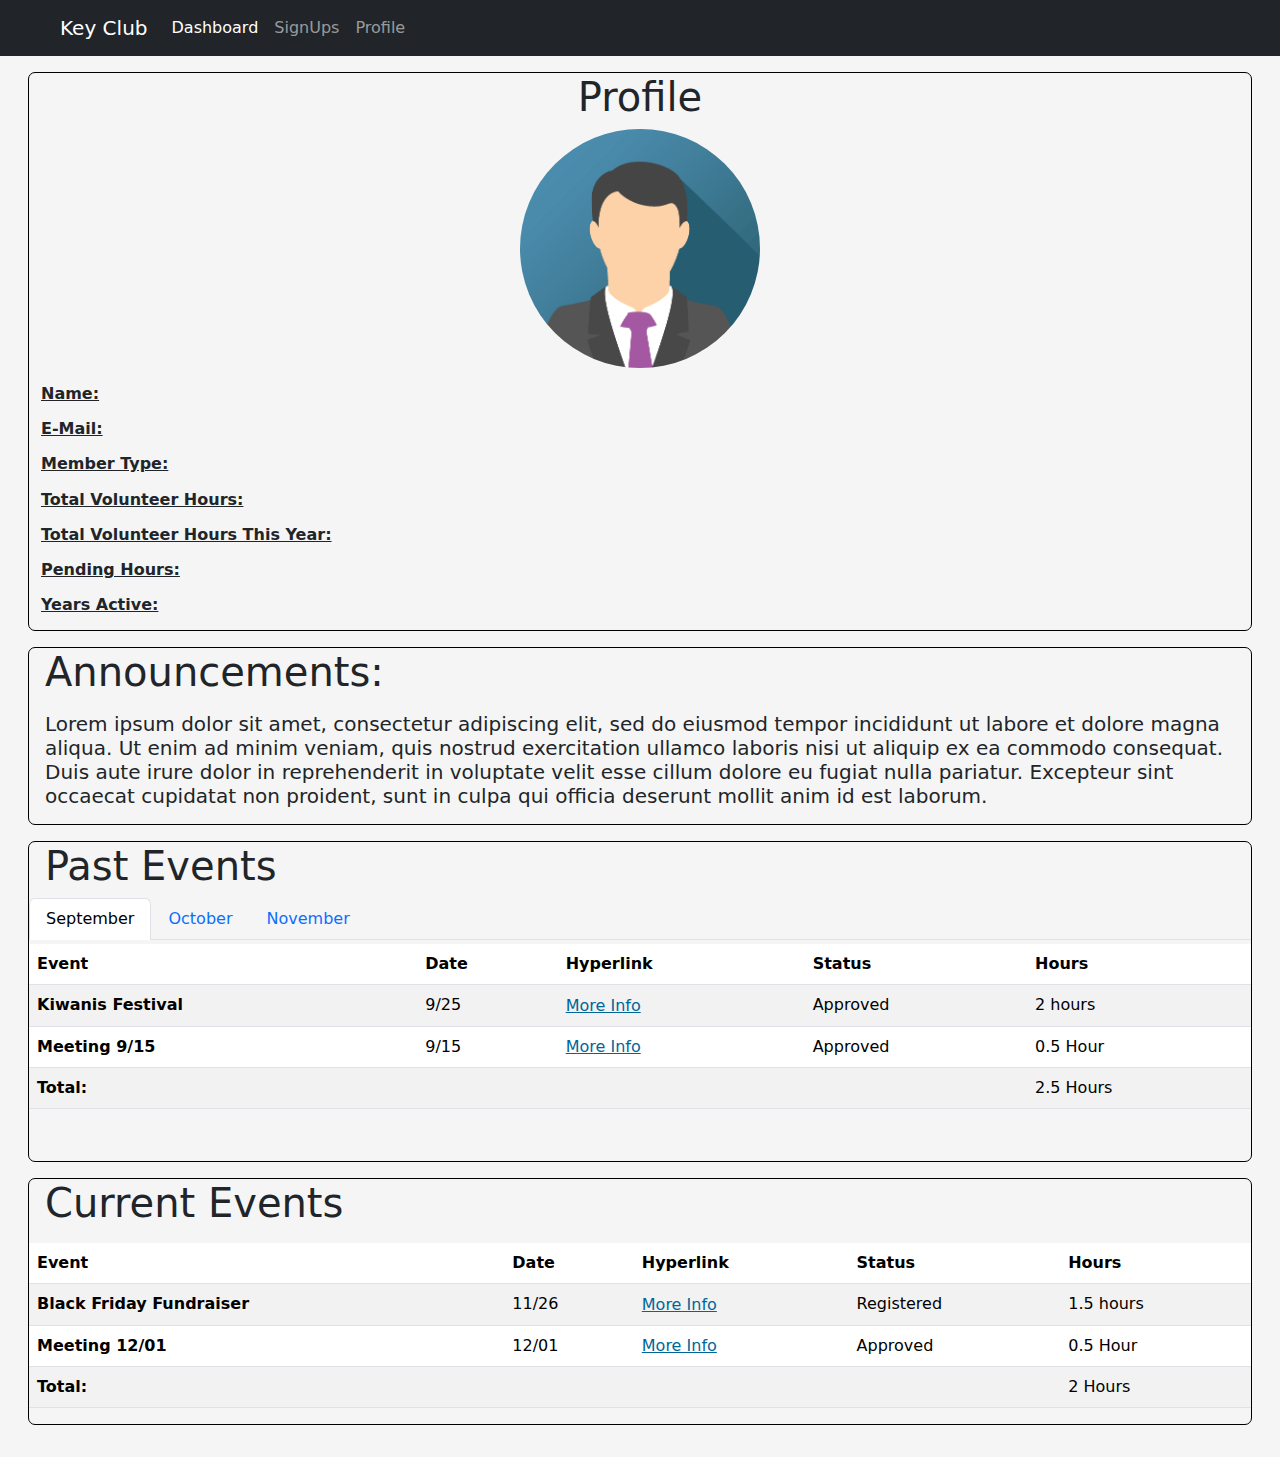
<file: index.html>
<!doctype html>
<html lang="en">
  <head>
    <meta charset="utf-8">
    <meta name="viewport" content="width=device-width, initial-scale=1">
    <link href="https://cdn.jsdelivr.net/npm/bootstrap@5.0.2/dist/css/bootstrap.min.css" rel="stylesheet">
    <title>Key Club -Dashboard</title>
    <script src="bootstrap.bundle.min.js"></script>
  </head>
  <body style="background-color:#F5F5F5"> 
    


<nav class="navbar navbar-expand-lg navbar-dark bg-dark">
  <div class="container-fluid mx-5">
    <a class="navbar-brand" href="index.html">Key Club</a>
    <button class="navbar-toggler" type="button" data-bs-toggle="collapse" data-bs-target="#navbarNavAltMarkup" aria-controls="navbarNavAltMarkup" aria-expanded="false" aria-label="Toggle navigation">
      <span class="navbar-toggler-icon"></span>
    </button>
    <div class="collapse navbar-collapse" id="navbarNavAltMarkup">
      <div class="navbar-nav">
        <a class="nav-link active" aria-current="page" href="index.html">Dashboard</a>
        <a class="nav-link" href="signup.html">SignUps</a>
        <a class="nav-link" href="profile.html">Profile</a>
      </div>
    </div>
  </div>
</nav>

<div class ="mx-3 my-3" style="overflow:scroll">    

<div class="container-fluid">

<div class="container-fluid mb-3" style="border: 1px solid black; border-radius: 7px;" id="profile">
  <h1 class="text-center">Profile</h1>
  <img src="img_avatar.png" alt="Avatar" class="img-fluid center-block my-1" style="border-radius: 50%; display: block; margin: auto; height: 20%; width: 20%;">
  <h6 class="my-3"><u><span style="font-weight:bold;">Name:</span></u></h6>
  <h6 class="my-3"><u><span style="font-weight:bold;">E-Mail:</span></u></h6>
  <h6 class="my-3"><u><span style="font-weight:bold;">Member Type:</span></u></h6>
  <h6 class="my-3"><u><span style="font-weight:bold;">Total Volunteer Hours:</span></u></h6>
  <h6 class="my-3"><u><span style="font-weight:bold;">Total Volunteer Hours This Year:</span></u></h6>
  <h6 class="my-3"><u><span style="font-weight:bold;">Pending Hours:</span></u></h6>
  <h6 class="my-3"><u><span style="font-weight:bold;">Years Active:</span></u></h6>

  </div>




  <div class = "y-3" style="border: 1px solid black; border-radius: 7px; overflow: scroll;" id = "annoucements">

    <h1 class="mx-3" >Announcements:</h1>
    <h5 class="mx-3 my-3">Lorem ipsum dolor sit amet, consectetur adipiscing elit, sed do eiusmod tempor incididunt ut labore et dolore magna aliqua. Ut enim ad minim veniam, quis nostrud exercitation ullamco laboris nisi ut aliquip ex ea commodo consequat. Duis aute irure dolor in reprehenderit in 
        voluptate velit esse cillum dolore eu fugiat nulla pariatur. Excepteur sint occaecat cupidatat non proident, sunt in culpa qui officia deserunt mollit anim id est laborum.</h5>
    </div>




  <div class = "my-3" style=" border: 1px solid black; border-radius: 7px;" id = "past">


    <h1 class="mx-3">Past Events</h1>

<ul class="nav nav-tabs" id="myTab" role="tablist">
  <li class="nav-item" role="presentation">
    <button class="nav-link active" id="home-tab" data-bs-toggle="tab" data-bs-target="#home" type="button" role="tab" aria-controls="home" aria-selected="true">September</button>
  </li>
  <li class="nav-item" role="presentation">
    <button class="nav-link" id="profile-tab" data-bs-toggle="tab" data-bs-target="#profile" type="button" role="tab" aria-controls="profile" aria-selected="false">October</button>
  </li>
  <li class="nav-item" role="presentation">
    <button class="nav-link" id="contact-tab" data-bs-toggle="tab" data-bs-target="#contact" type="button" role="tab" aria-controls="contact" aria-selected="false">November</button>
  </li>
</ul>
<div class="tab-content" id="myTabContent">
  <div class="tab-pane fade show active" id="home" role="tabpanel" aria-labelledby="home-tab" style="overflow:scroll">

<table class="table table-striped my-1">
  <thead>
    <tr>
      <th scope="col">Event</th>
      <th scope="col">Date</th>
      <th scope="col">Hyperlink</th>
      <th scope="col">Status</th>
      <th scope="col">Hours</th>
    </tr>
  </thead>
  <tbody>
    <tr>
      <th scope="row">Kiwanis Festival</th>
      <td>9/25</td>
      <td>
<button type="button" class="btn btn-primary" style="background: none!important; border: none; padding: 0!important;color: #069; text-decoration: underline; cursor: pointer;"  data-bs-toggle="modal" data-bs-target="#kiwanisModal">More Info</button>
      
<div class="modal fade" id="kiwanisModal" tabindex="-1" role="dialog" aria-labelledby="exampleModalLabel" aria-hidden="true">
  <div class="modal-dialog" role="document">
    <div class="modal-content">
      <div class="modal-header">
        <h5 class="modal-title" id="exampleModalLabel">Kiwanis Festival</h5>
        <button type="button" class="close" data-bs-dismiss="modal" aria-label="Close">
          <span aria-hidden="true">&times;</span>
        </button>
      </div>
      <div class="modal-body">
        <p><u><span style="font-weight:bold; ">Location:</span></u> 30 Robert Harp Dr. Livingston NJ, 07039</p>
        <br>
        <p><u><span style="font-weight:bold; ">Date:</span></u> 9/25/2021</p>
        <br>
        <p><u><span style="font-weight:bold; ">Description:</span></u>
Lorem ipsum dolor sit amet, consectetur adipiscing elit, sed do eiusmod tempor incididunt ut labore et dolore magna aliqua. Diam quam nulla porttitor massa id neque aliquam. Congue mauris rhoncus aenean vel elit. Aliquam ut porttitor leo a diam sollicitudin tempor. Amet commodo nulla facilisi nullam vehicula ipsum a arcu. Turpis massa sed elementum tempus egestas sed sed risus. Varius vel pharetra vel turpis nunc eget lorem dolor. Nibh cras pulvinar mattis nunc sed. Egestas fringilla phasellus faucibus scelerisque eleifend donec. Faucibus vitae aliquet nec ullamcorper sit amet risus nullam eget. Montes nascetur ridiculus mus mauris vitae. Duis at tellus at urna condimentum mattis pellentesque id nibh. Adipiscing commodo elit at imperdiet. Facilisis sed odio morbi quis commodo odio. Vel quam elementum pulvinar etiam non quam. Dui sapien eget mi proin sed libero enim sed faucibus.
</p>
      </div>
      <div class="modal-footer">
        <button type="button" class="btn btn-secondary" data-bs-dismiss="modal">Close</button>
        <button type="button" class="btn btn-primary">N/a</button>
      </div>
    </div>
  </div>
</div> 



      </td>
      <td>Approved</td>
      <td>2 hours</td>
    </tr>
    <tr>
      <th scope="row">Meeting 9/15</th>
      <td>9/15</td>
      <td><button type="button" class="btn btn-primary" style="background: none!important; border: none; padding: 0!important;color: #069; text-decoration: underline; cursor: pointer;"  data-bs-toggle="modal" data-bs-target="#meet1Modal">More Info</button>
      
<div class="modal fade" id="meet1Modal" tabindex="-1" role="dialog" aria-labelledby="exampleModalLabel" aria-hidden="true">
  <div class="modal-dialog" role="document">
    <div class="modal-content">
      <div class="modal-header">
        <h5 class="modal-title" id="exampleModalLabel">9/15/2021</h5>
        <button type="button" class="close" data-bs-dismiss="modal" aria-label="Close">
          <span aria-hidden="true">&times;</span>
        </button>
      </div>
      <div class="modal-body">
        <p><u><span style="font-weight:bold; ">Location:</span></u> 30 Robert Harp Dr. Livingston NJ, 07039</p>
        <br>
        <p><u><span style="font-weight:bold; ">Date:</span></u> 9/15/2021</p>
        <br>
        <p><u><span style="font-weight:bold; ">Description:</span></u>
Lorem ipsum dolor sit amet, consectetur adipiscing elit, sed do eiusmod tempor incididunt ut labore et dolore magna aliqua. Diam quam nulla porttitor massa id neque aliquam. Congue mauris rhoncus aenean vel elit. Aliquam ut porttitor leo a diam sollicitudin tempor. Amet commodo nulla facilisi nullam vehicula ipsum a arcu. Turpis massa sed elementum tempus egestas sed sed risus. Varius vel pharetra vel turpis nunc eget lorem dolor. Nibh cras pulvinar mattis nunc sed. Egestas fringilla phasellus faucibus scelerisque eleifend donec. Faucibus vitae aliquet nec ullamcorper sit amet risus nullam eget. Montes nascetur ridiculus mus mauris vitae. Duis at tellus at urna condimentum mattis pellentesque id nibh. Adipiscing commodo elit at imperdiet. Facilisis sed odio morbi quis commodo odio. Vel quam elementum pulvinar etiam non quam. Dui sapien eget mi proin sed libero enim sed faucibus.
</p>
      </div>
      <div class="modal-footer">
        <button type="button" class="btn btn-secondary" data-bs-dismiss="modal">Close</button>
        <button type="button" class="btn btn-primary">N/a</button>
      </div>
    </div>
  </div>
</div> </td>
      <td>Approved</td>
      <td>0.5 Hour</td>
    </tr>
    <tr>
      <th scope="row">Total:</th>
      <td></td>
      <td></td>
      <td></td>
      <td>2.5 Hours</td>
    </tr>
  </tbody>
</table>    

  </div>
  <div class="tab-pane fade" id="profile" role="tabpanel" aria-labelledby="profile-tab">...</div>
  <div class="tab-pane fade" id="contact" role="tabpanel" aria-labelledby="contact-tab">...</div>
</div>
        

  <div class="tab-content" id="myTabContent">
  <div class="tab-pane fade show active" id="September" role="tabpanel" aria-labelledby="nav-home-tab">



 <div class="tab-pane fade show active" id="home" role="tabpanel" aria-labelledby="home-tab">


 </div>
  <div class="tab-pane fade" id="profile" role="tabpanel" aria-labelledby="profile-tab">...</div>
  <div class="tab-pane fade" id="contact" role="tabpanel" aria-labelledby="contact-tab">...</div>


  </div>

</div>


  </div>


 <div class = " my-3" style=" border: 1px solid black; border-radius: 7px;overflow:scroll" id = "currentEvents">

<h1 class="mx-3"> Current Events </h1>

<table class = "table table-striped my-3">
  <thead>
    <tr>
      <th scope = "col"> Event </th>
      <th scope = "col"> Date  </th>
      <th scope = "col"> Hyperlink </th>
      <th scope = "status"> Status </th>
      <th scope = "hours"> Hours </th>

        <tbody>
    <tr>
      <th scope="row">Black Friday Fundraiser</th>
      <td>11/26</td>
      <td><button type="button" class="btn btn-primary" style="background: none!important; border: none; padding: 0!important;color: #069; text-decoration: underline; cursor: pointer;"  data-bs-toggle="modal" data-bs-target="#fridayModal">More Info</button>
      
<div class="modal fade" id="fridayModal" tabindex="-1" role="dialog" aria-labelledby="exampleModalLabel" aria-hidden="true">
  <div class="modal-dialog" role="document">
    <div class="modal-content">
      <div class="modal-header">
        <h5 class="modal-title" id="exampleModalLabel">Black Friday Fundraiser</h5>
        <button type="button" class="close" data-bs-dismiss="modal" aria-label="Close">
          <span aria-hidden="true">&times;</span>
        </button>
      </div>
      <div class="modal-body">
        <p><u><span style="font-weight:bold; ">Location:</span></u> 30 Robert Harp Dr. Livingston NJ, 07039</p>
        <br>
        <p><u><span style="font-weight:bold; ">Date:</span></u> 11/26/2021</p>
        <br>
        <p><u><span style="font-weight:bold; ">Description:</span></u>
Lorem ipsum dolor sit amet, consectetur adipiscing elit, sed do eiusmod tempor incididunt ut labore et dolore magna aliqua. Diam quam nulla porttitor massa id neque aliquam. Congue mauris rhoncus aenean vel elit. Aliquam ut porttitor leo a diam sollicitudin tempor. Amet commodo nulla facilisi nullam vehicula ipsum a arcu. Turpis massa sed elementum tempus egestas sed sed risus. Varius vel pharetra vel turpis nunc eget lorem dolor. Nibh cras pulvinar mattis nunc sed. Egestas fringilla phasellus faucibus scelerisque eleifend donec. Faucibus vitae aliquet nec ullamcorper sit amet risus nullam eget. Montes nascetur ridiculus mus mauris vitae. Duis at tellus at urna condimentum mattis pellentesque id nibh. Adipiscing commodo elit at imperdiet. Facilisis sed odio morbi quis commodo odio. Vel quam elementum pulvinar etiam non quam. Dui sapien eget mi proin sed libero enim sed faucibus.
</p>
      </div>
      <div class="modal-footer">
        <button type="button" class="btn btn-secondary" data-bs-dismiss="modal">Close</button>
        <button type="button" class="btn btn-primary">Unregister</button>
      </div>
    </div>
  </div>
</div>  
      
      </td>
      <td>Registered</td>
      <td>1.5 hours</td>
    </tr>
    <tr>
      <th scope="row">Meeting 12/01</th>
      <td>12/01</td>
      <td><button type="button" class="btn btn-primary" style="background: none!important; border: none; padding: 0!important;color: #069; text-decoration: underline; cursor: pointer;"  data-bs-toggle="modal" data-bs-target="#meetModal">More Info</button>
      
<div class="modal fade" id="meetModal" tabindex="-1" role="dialog" aria-labelledby="exampleModalLabel" aria-hidden="true">
  <div class="modal-dialog" role="document">
    <div class="modal-content">
      <div class="modal-header">
        <h5 class="modal-title" id="exampleModalLabel">Meeting 12/01/2021</h5>
        <button type="button" class="close" data-bs-dismiss="modal" aria-label="Close">
          <span aria-hidden="true">&times;</span>
        </button>
      </div>
      <div class="modal-body">
        <p><u><span style="font-weight:bold; ">Location:</span></u> 30 Robert Harp Dr. Livingston NJ, 07039</p>
        <br>
        <p><u><span style="font-weight:bold; ">Date:</span></u> 12/01/2021</p>
        <br>
        <p><u><span style="font-weight:bold; ">Description:</span></u>
Lorem ipsum dolor sit amet, consectetur adipiscing elit, sed do eiusmod tempor incididunt ut labore et dolore magna aliqua. Diam quam nulla porttitor massa id neque aliquam. Congue mauris rhoncus aenean vel elit. Aliquam ut porttitor leo a diam sollicitudin tempor. Amet commodo nulla facilisi nullam vehicula ipsum a arcu. Turpis massa sed elementum tempus egestas sed sed risus. Varius vel pharetra vel turpis nunc eget lorem dolor. Nibh cras pulvinar mattis nunc sed. Egestas fringilla phasellus faucibus scelerisque eleifend donec. Faucibus vitae aliquet nec ullamcorper sit amet risus nullam eget. Montes nascetur ridiculus mus mauris vitae. Duis at tellus at urna condimentum mattis pellentesque id nibh. Adipiscing commodo elit at imperdiet. Facilisis sed odio morbi quis commodo odio. Vel quam elementum pulvinar etiam non quam. Dui sapien eget mi proin sed libero enim sed faucibus.
</p>
      </div>
      <div class="modal-footer">
        <button type="button" class="btn btn-secondary" data-bs-dismiss="modal">Close</button>
        <button type="button" class="btn btn-primary">N/a</button>
      </div>
    </div>
  </div>
</div>  
</td>
      <td>Approved</td>
      <td>0.5 Hour</td>
    </tr>
    <tr>
      <th scope="row">Total:</th>
      <td></td>
      <td></td>
      <td></td>
      <td>2 Hours</td>
    </tr>
  </tbody>
</table>    

    

</div>
 </div>


</div>


  </body>

  </html>
</file>
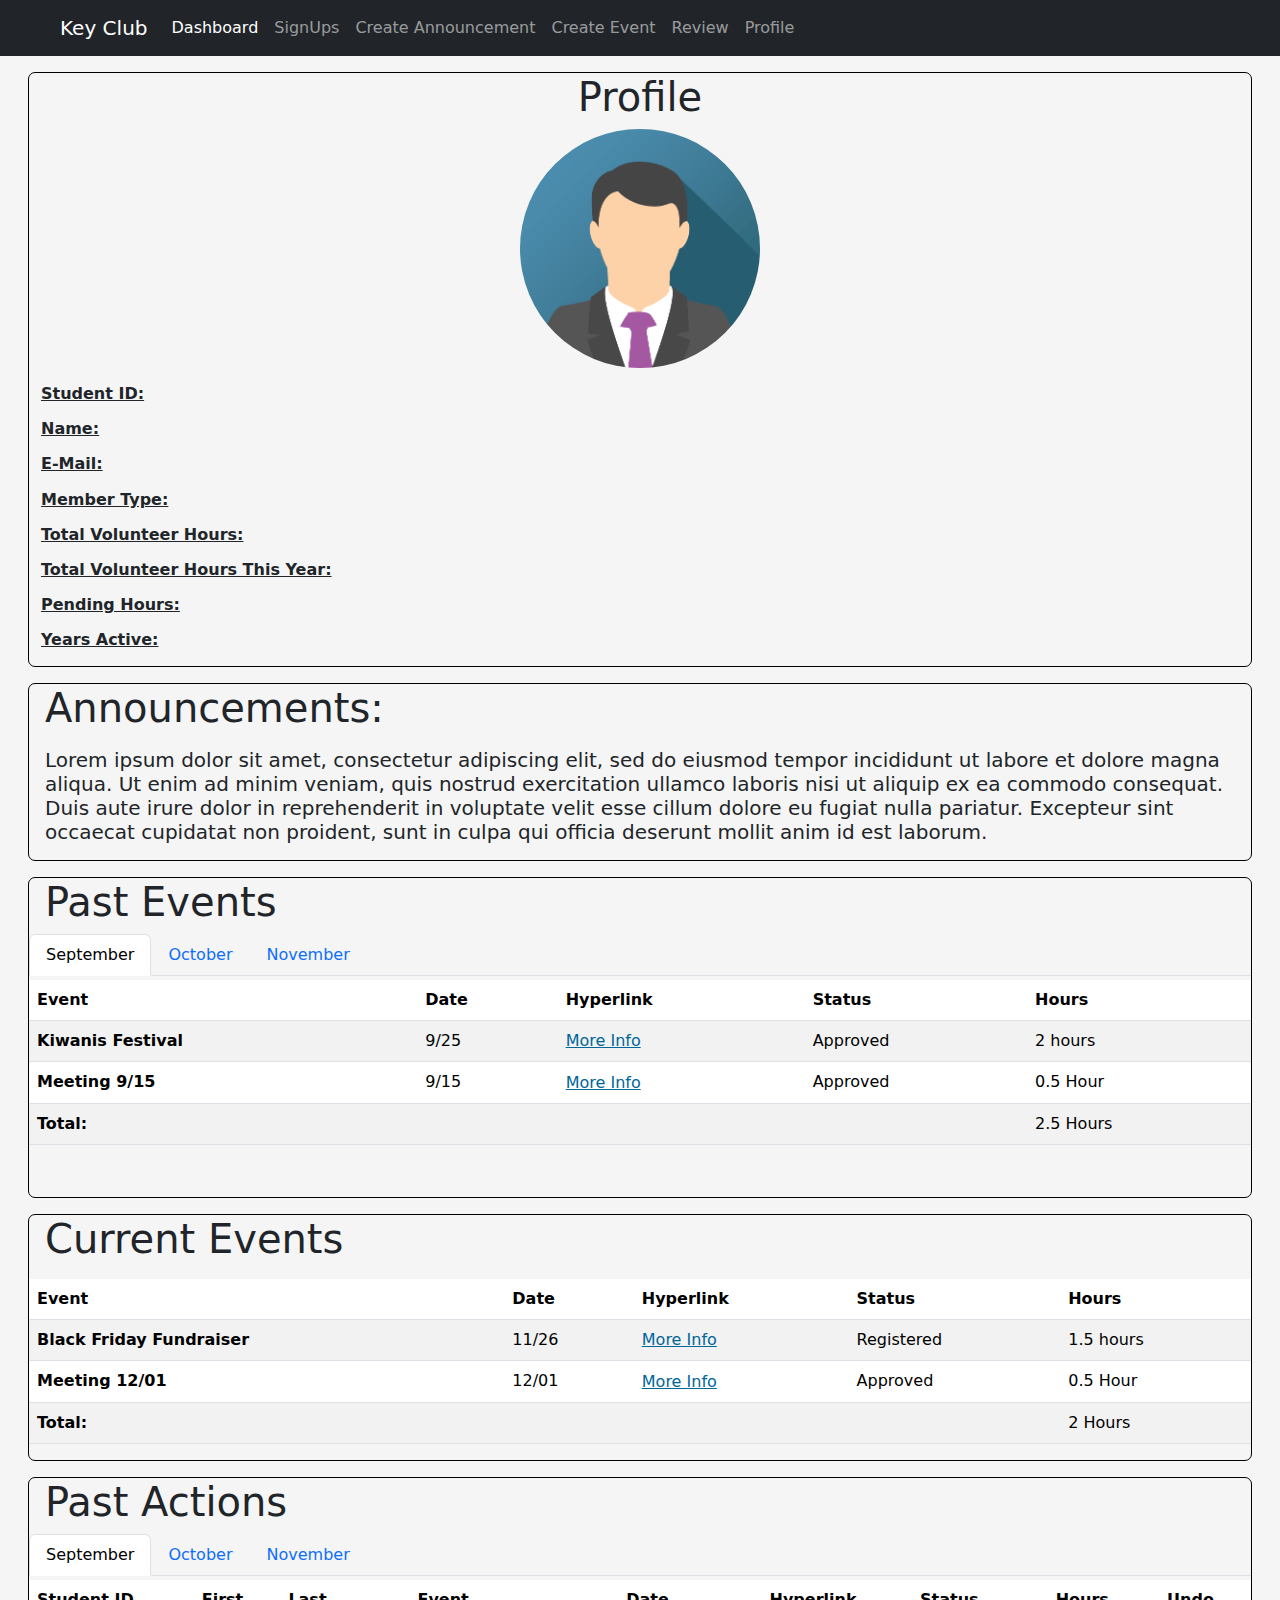
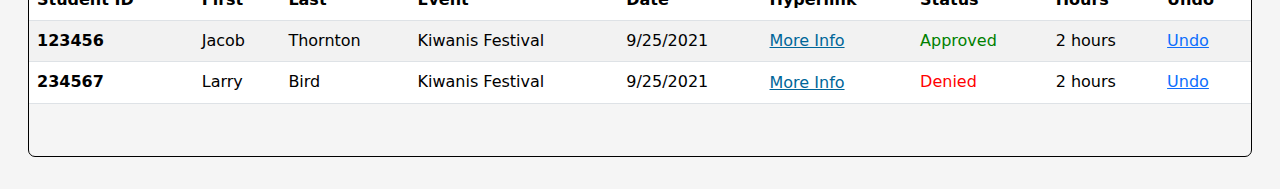
<file: board/index.html>
<!doctype html>
<html lang="en">

<head>
  <meta charset="utf-8">
  <meta name="viewport" content="width=device-width, initial-scale=1">
  <link href="https://cdn.jsdelivr.net/npm/bootstrap@5.0.2/dist/css/bootstrap.min.css" rel="stylesheet">
  <title>Key Club -Dashboard</title>
  <script src="bootstrap.bundle.min.js"></script>
</head>

<body style="background-color:#F5F5F5">



  <nav class="navbar navbar-expand-lg navbar-dark bg-dark">
    <div class="container-fluid mx-5">
      <a class="navbar-brand" href="index.html">Key Club</a>
      <button class="navbar-toggler" type="button" data-bs-toggle="collapse" data-bs-target="#navbarNavAltMarkup"
        aria-controls="navbarNavAltMarkup" aria-expanded="false" aria-label="Toggle navigation">
        <span class="navbar-toggler-icon"></span>
      </button>
      <div class="collapse navbar-collapse" id="navbarNavAltMarkup">
        <div class="navbar-nav">
          <a class="nav-link active" aria-current="page" href="index.html">Dashboard</a>
          <a class="nav-link" href="signup.html">SignUps</a>
          <a class="nav-link" href="create announcements.html">Create Announcement</a>
          <a class="nav-link" href="create event.html">Create Event</a>
          <a class="nav-link" href="review.html">Review</a>
          <a class="nav-link" href="profile.html">Profile</a>
        </div>
      </div>
    </div>
    </div>
  </nav>

  <div class="mx-3 my-3" style="overflow:scroll">

    <div class="container-fluid">

      <div class="container-fluid mb-3" style="border: 1px solid black; border-radius: 7px;" id="profile">
        <h1 class="text-center">Profile</h1>
        <img src="img_avatar.png" alt="Avatar" class="img-fluid center-block my-1"
          style="border-radius: 50%; display: block; margin: auto; height: 20%; width: 20%;">
        <h6 class="my-3"><u><span style="font-weight:bold;">Student ID:</span></u></h6>
        <h6 class="my-3"><u><span style="font-weight:bold;">Name:</span></u></h6>
        <h6 class="my-3"><u><span style="font-weight:bold;">E-Mail:</span></u></h6>
        <h6 class="my-3"><u><span style="font-weight:bold;">Member Type:</span></u></h6>
        <h6 class="my-3"><u><span style="font-weight:bold;">Total Volunteer Hours:</span></u></h6>
        <h6 class="my-3"><u><span style="font-weight:bold;">Total Volunteer Hours This Year:</span></u></h6>
        <h6 class="my-3"><u><span style="font-weight:bold;">Pending Hours:</span></u></h6>
        <h6 class="my-3"><u><span style="font-weight:bold;">Years Active:</span></u></h6>

      </div>




      <div class="y-3" style="border: 1px solid black; border-radius: 7px; overflow: scroll;" id="annoucements">

        <h1 class="mx-3">Announcements:</h1>
        <h5 class="mx-3 my-3">Lorem ipsum dolor sit amet, consectetur adipiscing elit, sed do eiusmod tempor incididunt
          ut labore et dolore magna aliqua. Ut enim ad minim veniam, quis nostrud exercitation ullamco laboris nisi ut
          aliquip ex ea commodo consequat. Duis aute irure dolor in reprehenderit in
          voluptate velit esse cillum dolore eu fugiat nulla pariatur. Excepteur sint occaecat cupidatat non proident,
          sunt in culpa qui officia deserunt mollit anim id est laborum.</h5>
      </div>




      <div class="my-3" style=" border: 1px solid black; border-radius: 7px;" id="past">


        <h1 class="mx-3">Past Events</h1>

        <ul class="nav nav-tabs" id="myTab" role="tablist">
          <li class="nav-item" role="presentation">
            <button class="nav-link active" id="home-tab" data-bs-toggle="tab" data-bs-target="#home" type="button"
              role="tab" aria-controls="home" aria-selected="true">September</button>
          </li>
          <li class="nav-item" role="presentation">
            <button class="nav-link" id="profile-tab" data-bs-toggle="tab" data-bs-target="#profile" type="button"
              role="tab" aria-controls="profile" aria-selected="false">October</button>
          </li>
          <li class="nav-item" role="presentation">
            <button class="nav-link" id="contact-tab" data-bs-toggle="tab" data-bs-target="#contact" type="button"
              role="tab" aria-controls="contact" aria-selected="false">November</button>
          </li>
        </ul>
        <div class="tab-content" id="myTabContent">
          <div class="tab-pane fade show active" id="home" role="tabpanel" aria-labelledby="home-tab"
            style="overflow:scroll">

            <table class="table table-striped my-1">
              <thead>
                <tr>
                  <th scope="col">Event</th>
                  <th scope="col">Date</th>
                  <th scope="col">Hyperlink</th>
                  <th scope="col">Status</th>
                  <th scope="col">Hours</th>
                </tr>
              </thead>
              <tbody>
                <tr>
                  <th scope="row">Kiwanis Festival</th>
                  <td>9/25</td>
                  <td>
                    <button type="button" class="btn btn-primary"
                      style="background: none!important; border: none; padding: 0!important;color: #069; text-decoration: underline; cursor: pointer;"
                      data-bs-toggle="modal" data-bs-target="#kiwanisModal">More Info</button>

                    <div class="modal fade" id="kiwanisModal" tabindex="-1" role="dialog"
                      aria-labelledby="exampleModalLabel" aria-hidden="true">
                      <div class="modal-dialog" role="document">
                        <div class="modal-content">
                          <div class="modal-header">
                            <h5 class="modal-title" id="exampleModalLabel">Kiwanis Festival</h5>
                            <button type="button" class="btn-close" data-bs-dismiss="modal" aria-label="Close">
                            </button>
                          </div>
                          <div class="modal-body">
                            <p><u><span style="font-weight:bold; ">Location:</span></u> 30 Robert Harp Dr. Livingston
                              NJ, 07039</p>
                            <br>
                            <p><u><span style="font-weight:bold; ">Date:</span></u> 9/25/2021</p>
                            <br>
                            <p><u><span style="font-weight:bold; ">Description:</span></u>
                              Lorem ipsum dolor sit amet, consectetur adipiscing elit, sed do eiusmod tempor incididunt
                              ut labore et dolore magna aliqua. Diam quam nulla porttitor massa id neque aliquam. Congue
                              mauris rhoncus aenean vel elit. Aliquam ut porttitor leo a diam sollicitudin tempor. Amet
                              commodo nulla facilisi nullam vehicula ipsum a arcu. Turpis massa sed elementum tempus
                              egestas sed sed risus. Varius vel pharetra vel turpis nunc eget lorem dolor. Nibh cras
                              pulvinar mattis nunc sed. Egestas fringilla phasellus faucibus scelerisque eleifend donec.
                              Faucibus vitae aliquet nec ullamcorper sit amet risus nullam eget. Montes nascetur
                              ridiculus mus mauris vitae. Duis at tellus at urna condimentum mattis pellentesque id
                              nibh. Adipiscing commodo elit at imperdiet. Facilisis sed odio morbi quis commodo odio.
                              Vel quam elementum pulvinar etiam non quam. Dui sapien eget mi proin sed libero enim sed
                              faucibus.
                            </p>
                          </div>
                          <div class="modal-footer">
                            <button type="button" class="btn btn-secondary" data-bs-dismiss="modal">Close</button>
                            <button type="button" class="btn btn-primary">N/a</button>
                          </div>
                        </div>
                      </div>
                    </div>



                  </td>
                  <td>Approved</td>
                  <td>2 hours</td>
                </tr>
                <tr>
                  <th scope="row">Meeting 9/15</th>
                  <td>9/15</td>
                  <td><button type="button" class="btn btn-primary"
                      style="background: none!important; border: none; padding: 0!important;color: #069; text-decoration: underline; cursor: pointer;"
                      data-bs-toggle="modal" data-bs-target="#meet1Modal">More Info</button>

                    <div class="modal fade" id="meet1Modal" tabindex="-1" role="dialog"
                      aria-labelledby="exampleModalLabel" aria-hidden="true">
                      <div class="modal-dialog" role="document">
                        <div class="modal-content">
                          <div class="modal-header">
                            <h5 class="modal-title" id="exampleModalLabel">9/15/2021</h5>
                            <button type="button" class="btn-close" data-bs-dismiss="modal" aria-label="Close">
                            </button>
                          </div>
                          <div class="modal-body">
                            <p><u><span style="font-weight:bold; ">Location:</span></u> 30 Robert Harp Dr. Livingston
                              NJ, 07039</p>
                            <br>
                            <p><u><span style="font-weight:bold; ">Date:</span></u> 9/15/2021</p>
                            <br>
                            <p><u><span style="font-weight:bold; ">Description:</span></u>
                              Lorem ipsum dolor sit amet, consectetur adipiscing elit, sed do eiusmod tempor incididunt
                              ut labore et dolore magna aliqua. Diam quam nulla porttitor massa id neque aliquam. Congue
                              mauris rhoncus aenean vel elit. Aliquam ut porttitor leo a diam sollicitudin tempor. Amet
                              commodo nulla facilisi nullam vehicula ipsum a arcu. Turpis massa sed elementum tempus
                              egestas sed sed risus. Varius vel pharetra vel turpis nunc eget lorem dolor. Nibh cras
                              pulvinar mattis nunc sed. Egestas fringilla phasellus faucibus scelerisque eleifend donec.
                              Faucibus vitae aliquet nec ullamcorper sit amet risus nullam eget. Montes nascetur
                              ridiculus mus mauris vitae. Duis at tellus at urna condimentum mattis pellentesque id
                              nibh. Adipiscing commodo elit at imperdiet. Facilisis sed odio morbi quis commodo odio.
                              Vel quam elementum pulvinar etiam non quam. Dui sapien eget mi proin sed libero enim sed
                              faucibus.
                            </p>
                          </div>
                          <div class="modal-footer">
                            <button type="button" class="btn btn-secondary" data-bs-dismiss="modal">Close</button>
                            <button type="button" class="btn btn-primary">N/a</button>
                          </div>
                        </div>
                      </div>
                    </div>
                  </td>
                  <td>Approved</td>
                  <td>0.5 Hour</td>
                </tr>
                <tr>
                  <th scope="row">Total:</th>
                  <td></td>
                  <td></td>
                  <td></td>
                  <td>2.5 Hours</td>
                </tr>
              </tbody>
            </table>

          </div>
          <div class="tab-pane fade" id="profile" role="tabpanel" aria-labelledby="profile-tab">...</div>
          <div class="tab-pane fade" id="contact" role="tabpanel" aria-labelledby="contact-tab">...</div>
        </div>


        <div class="tab-content" id="myTabContent">
          <div class="tab-pane fade show active" id="September" role="tabpanel" aria-labelledby="nav-home-tab">



            <div class="tab-pane fade show active" id="home" role="tabpanel" aria-labelledby="home-tab">


            </div>
            <div class="tab-pane fade" id="profile" role="tabpanel" aria-labelledby="profile-tab">...</div>
            <div class="tab-pane fade" id="contact" role="tabpanel" aria-labelledby="contact-tab">...</div>


          </div>

        </div>


      </div>


      <div class=" my-3" style=" border: 1px solid black; border-radius: 7px;overflow:scroll" id="currentEvents">

        <h1 class="mx-3"> Current Events </h1>

        <table class="table table-striped my-3">
          <thead>
            <tr>
              <th scope="col"> Event </th>
              <th scope="col"> Date </th>
              <th scope="col"> Hyperlink </th>
              <th scope="status"> Status </th>
              <th scope="hours"> Hours </th>

          <tbody>
            <tr>
              <th scope="row">Black Friday Fundraiser</th>
              <td>11/26</td>
              <td><button type="button" class="btn btn-primary"
                  style="background: none!important; border: none; padding: 0!important;color: #069; text-decoration: underline; cursor: pointer;"
                  data-bs-toggle="modal" data-bs-target="#fridayModal">More Info</button>

                <div class="modal fade" id="fridayModal" tabindex="-1" role="dialog" aria-labelledby="exampleModalLabel"
                  aria-hidden="true">
                  <div class="modal-dialog" role="document">
                    <div class="modal-content">
                      <div class="modal-header">
                        <h5 class="modal-title" id="exampleModalLabel">Black Friday Fundraiser</h5>
                        <button type="button" class="btn-close" data-bs-dismiss="modal" aria-label="Close">
                        </button>
                      </div>
                      <div class="modal-body">
                        <p><u><span style="font-weight:bold; ">Location:</span></u> 30 Robert Harp Dr. Livingston NJ,
                          07039</p>
                        <br>
                        <p><u><span style="font-weight:bold; ">Date:</span></u> 11/26/2021</p>
                        <br>
                        <p><u><span style="font-weight:bold; ">Description:</span></u>
                          Lorem ipsum dolor sit amet, consectetur adipiscing elit, sed do eiusmod tempor incididunt ut
                          labore et dolore magna aliqua. Diam quam nulla porttitor massa id neque aliquam. Congue mauris
                          rhoncus aenean vel elit. Aliquam ut porttitor leo a diam sollicitudin tempor. Amet commodo
                          nulla facilisi nullam vehicula ipsum a arcu. Turpis massa sed elementum tempus egestas sed sed
                          risus. Varius vel pharetra vel turpis nunc eget lorem dolor. Nibh cras pulvinar mattis nunc
                          sed. Egestas fringilla phasellus faucibus scelerisque eleifend donec. Faucibus vitae aliquet
                          nec ullamcorper sit amet risus nullam eget. Montes nascetur ridiculus mus mauris vitae. Duis
                          at tellus at urna condimentum mattis pellentesque id nibh. Adipiscing commodo elit at
                          imperdiet. Facilisis sed odio morbi quis commodo odio. Vel quam elementum pulvinar etiam non
                          quam. Dui sapien eget mi proin sed libero enim sed faucibus.
                        </p>
                      </div>
                      <div class="modal-footer">
                        <button type="button" class="btn btn-secondary" data-bs-dismiss="modal">Close</button>
                        <button type="button" class="btn btn-primary">Unregister</button>
                      </div>
                    </div>
                  </div>
                </div>

              </td>
              <td>Registered</td>
              <td>1.5 hours</td>
            </tr>
            <tr>
              <th scope="row">Meeting 12/01</th>
              <td>12/01</td>
              <td><button type="button" class="btn btn-primary"
                  style="background: none!important; border: none; padding: 0!important;color: #069; text-decoration: underline; cursor: pointer;"
                  data-bs-toggle="modal" data-bs-target="#meetModal">More Info</button>

                <div class="modal fade" id="meetModal" tabindex="-1" role="dialog" aria-labelledby="exampleModalLabel"
                  aria-hidden="true">
                  <div class="modal-dialog" role="document">
                    <div class="modal-content">
                      <div class="modal-header">
                        <h5 class="modal-title" id="exampleModalLabel">Meeting 12/01/2021</h5>
                        <button type="button" class="btn-close" data-bs-dismiss="modal" aria-label="Close">
                        </button>
                      </div>
                      <div class="modal-body">
                        <p><u><span style="font-weight:bold; ">Location:</span></u> 30 Robert Harp Dr. Livingston NJ,
                          07039</p>
                        <br>
                        <p><u><span style="font-weight:bold; ">Date:</span></u> 12/01/2021</p>
                        <br>
                        <p><u><span style="font-weight:bold; ">Description:</span></u>
                          Lorem ipsum dolor sit amet, consectetur adipiscing elit, sed do eiusmod tempor incididunt ut
                          labore et dolore magna aliqua. Diam quam nulla porttitor massa id neque aliquam. Congue mauris
                          rhoncus aenean vel elit. Aliquam ut porttitor leo a diam sollicitudin tempor. Amet commodo
                          nulla facilisi nullam vehicula ipsum a arcu. Turpis massa sed elementum tempus egestas sed sed
                          risus. Varius vel pharetra vel turpis nunc eget lorem dolor. Nibh cras pulvinar mattis nunc
                          sed. Egestas fringilla phasellus faucibus scelerisque eleifend donec. Faucibus vitae aliquet
                          nec ullamcorper sit amet risus nullam eget. Montes nascetur ridiculus mus mauris vitae. Duis
                          at tellus at urna condimentum mattis pellentesque id nibh. Adipiscing commodo elit at
                          imperdiet. Facilisis sed odio morbi quis commodo odio. Vel quam elementum pulvinar etiam non
                          quam. Dui sapien eget mi proin sed libero enim sed faucibus.
                        </p>
                      </div>
                      <div class="modal-footer">
                        <button type="button" class="btn btn-secondary" data-bs-dismiss="modal">Close</button>
                        <button type="button" class="btn btn-primary">N/a</button>
                      </div>
                    </div>
                  </div>
                </div>
              </td>
              <td>Approved</td>
              <td>0.5 Hour</td>
            </tr>
            <tr>
              <th scope="row">Total:</th>
              <td></td>
              <td></td>
              <td></td>
              <td>2 Hours</td>
            </tr>
          </tbody>
        </table>



      </div>


      
    <div class="my-3" style=" border: 1px solid black; border-radius: 7px;" id="pastActions">
      <h1 class="mx-3">Past Actions</h1>

      <ul class="nav nav-tabs" id="myTab" role="tablist">
        <li class="nav-item" role="presentation">
          <button class="nav-link active" id="home-tab" data-bs-toggle="tab" data-bs-target="#home" type="button"
            role="tab" aria-controls="home" aria-selected="true">September</button>
        </li>
        <li class="nav-item" role="presentation">
          <button class="nav-link" id="profile-tab" data-bs-toggle="tab" data-bs-target="#profile" type="button"
            role="tab" aria-controls="profile" aria-selected="false">October</button>
        </li>
        <li class="nav-item" role="presentation">
          <button class="nav-link" id="contact-tab" data-bs-toggle="tab" data-bs-target="#contact" type="button"
            role="tab" aria-controls="contact" aria-selected="false">November</button>
        </li>
      </ul>
      <div class="tab-content" id="myTabContent">
        <div class="tab-pane fade show active" id="home" role="tabpanel" aria-labelledby="home-tab"
          style="overflow:scroll">

          <table class="table table-striped my-1">
            <thead>
              <tr>
                <th>Student ID</th>
                <th>First</th>
                <th>Last</th>
                <th scope="col">Event</th>
                <th scope="col">Date</th>
                <th scope="col">Hyperlink</th>
                <th scope="col">Status</th>
                <th scope="col">Hours</th>
                <th scope="col">Undo</th>
              </tr>
            </thead>
            <tbody>
              <tr>
                <th scope="row">123456</th>
                <td>Jacob</td>
                <td>Thornton</td>
                <td>Kiwanis Festival</td>
                <td>9/25/2021</td>
                <td>
                  <button type="button" class="btn btn-primary"
                    style="background: none!important; border: none; padding: 0!important;color: #069; text-decoration: underline; cursor: pointer;"
                    data-bs-toggle="modal" data-bs-target="#kiwanisModal">More Info</button>

                  <div class="modal fade" id="kiwanisModal" tabindex="-1" role="dialog"
                    aria-labelledby="exampleModalLabel" aria-hidden="true">
                    <div class="modal-dialog" role="document">
                      <div class="modal-content">
                        <div class="modal-header">
                          <h5 class="modal-title" id="exampleModalLabel">Kiwanis Festival</h5>
                          <button type="button" class="btn-close" data-bs-dismiss="modal" aria-label="Close">
                          </button>
                        </div>
                        <div class="modal-body">
                          <p><u><span style="font-weight:bold; ">Location:</span></u> 30 Robert Harp Dr. Livingston
                            NJ, 07039</p>
                          <br>
                          <p><u><span style="font-weight:bold; ">Date:</span></u> 9/25/2021</p>
                          <br>
                          <p><u><span style="font-weight:bold; ">Description:</span></u>
                            Lorem ipsum dolor sit amet, consectetur adipiscing elit, sed do eiusmod tempor incididunt
                            ut labore et dolore magna aliqua. Diam quam nulla porttitor massa id neque aliquam. Congue
                            mauris rhoncus aenean vel elit. Aliquam ut porttitor leo a diam sollicitudin tempor. Amet
                            commodo nulla facilisi nullam vehicula ipsum a arcu. Turpis massa sed elementum tempus
                            egestas sed sed risus. Varius vel pharetra vel turpis nunc eget lorem dolor. Nibh cras
                            pulvinar mattis nunc sed. Egestas fringilla phasellus faucibus scelerisque eleifend donec.
                            Faucibus vitae aliquet nec ullamcorper sit amet risus nullam eget. Montes nascetur
                            ridiculus mus mauris vitae. Duis at tellus at urna condimentum mattis pellentesque id
                            nibh. Adipiscing commodo elit at imperdiet. Facilisis sed odio morbi quis commodo odio.
                            Vel quam elementum pulvinar etiam non quam. Dui sapien eget mi proin sed libero enim sed
                            faucibus.
                          </p>
                        </div>
                        <div class="modal-footer">
                          <button type="button" class="btn btn-secondary" data-bs-dismiss="modal">Close</button>
                          <button type="button" class="btn btn-primary">N/a</button>
                        </div>
                      </div>
                    </div>
                  </div>



                </td>
                <td style="color:green;">Approved</td>
                <td>2 hours</td>
                <td><a href="#">Undo</a></td>
              </tr>
              <tr>
                <th scope="row">234567</th>
                <td>Larry</td>
                <td>Bird</td>
                <td>Kiwanis Festival</td>
                <td>9/25/2021</td>
                <td><button type="button" class="btn btn-primary"
                    style="background: none!important; border: none; padding: 0!important;color: #069; text-decoration: underline; cursor: pointer;"
                    data-bs-toggle="modal" data-bs-target="#meet1Modal">More Info</button>

                  <div class="modal fade" id="meet1Modal" tabindex="-1" role="dialog"
                    aria-labelledby="exampleModalLabel" aria-hidden="true">
                    <div class="modal-dialog" role="document">
                      <div class="modal-content">
                        <div class="modal-header">
                          <h5 class="modal-title" id="exampleModalLabel">9/15/2021</h5>
                          <button type="button" class="btn-close" data-bs-dismiss="modal" aria-label="Close">
                          </button>
                        </div>
                        <div class="modal-body">
                          <p><u><span style="font-weight:bold; ">Location:</span></u> 30 Robert Harp Dr. Livingston
                            NJ, 07039</p>
                          <br>
                          <p><u><span style="font-weight:bold; ">Date:</span></u> 9/15/2021</p>
                          <br>
                          <p><u><span style="font-weight:bold; ">Description:</span></u>
                            Lorem ipsum dolor sit amet, consectetur adipiscing elit, sed do eiusmod tempor incididunt
                            ut labore et dolore magna aliqua. Diam quam nulla porttitor massa id neque aliquam. Congue
                            mauris rhoncus aenean vel elit. Aliquam ut porttitor leo a diam sollicitudin tempor. Amet
                            commodo nulla facilisi nullam vehicula ipsum a arcu. Turpis massa sed elementum tempus
                            egestas sed sed risus. Varius vel pharetra vel turpis nunc eget lorem dolor. Nibh cras
                            pulvinar mattis nunc sed. Egestas fringilla phasellus faucibus scelerisque eleifend donec.
                            Faucibus vitae aliquet nec ullamcorper sit amet risus nullam eget. Montes nascetur
                            ridiculus mus mauris vitae. Duis at tellus at urna condimentum mattis pellentesque id
                            nibh. Adipiscing commodo elit at imperdiet. Facilisis sed odio morbi quis commodo odio.
                            Vel quam elementum pulvinar etiam non quam. Dui sapien eget mi proin sed libero enim sed
                            faucibus.
                          </p>
                        </div>
                        <div class="modal-footer">
                          <button type="button" class="btn btn-secondary" data-bs-dismiss="modal">Close</button>
                          <button type="button" class="btn btn-primary">N/a</button>
                        </div>
                      </div>
                    </div>
                  </div>
                </td>
                <td style="color: red;">Denied</td>
                <td>2 hours</td>
                <td><a href="#">Undo</a></td>
                
              </tr>
            </tbody>
          </table>

        </div>
        <div class="tab-pane fade" id="profile" role="tabpanel" aria-labelledby="profile-tab">...</div>
        <div class="tab-pane fade" id="contact" role="tabpanel" aria-labelledby="contact-tab">...</div>
      </div>


      <div class="tab-content" id="myTabContent">
        <div class="tab-pane fade show active" id="September" role="tabpanel" aria-labelledby="nav-home-tab">



          <div class="tab-pane fade show active" id="home" role="tabpanel" aria-labelledby="home-tab">


          </div>
          <div class="tab-pane fade" id="profile" role="tabpanel" aria-labelledby="profile-tab">...</div>
          <div class="tab-pane fade" id="contact" role="tabpanel" aria-labelledby="contact-tab">...</div>


        </div>

      </div>


    </div>
    </div>




</body>

</html>
</file>
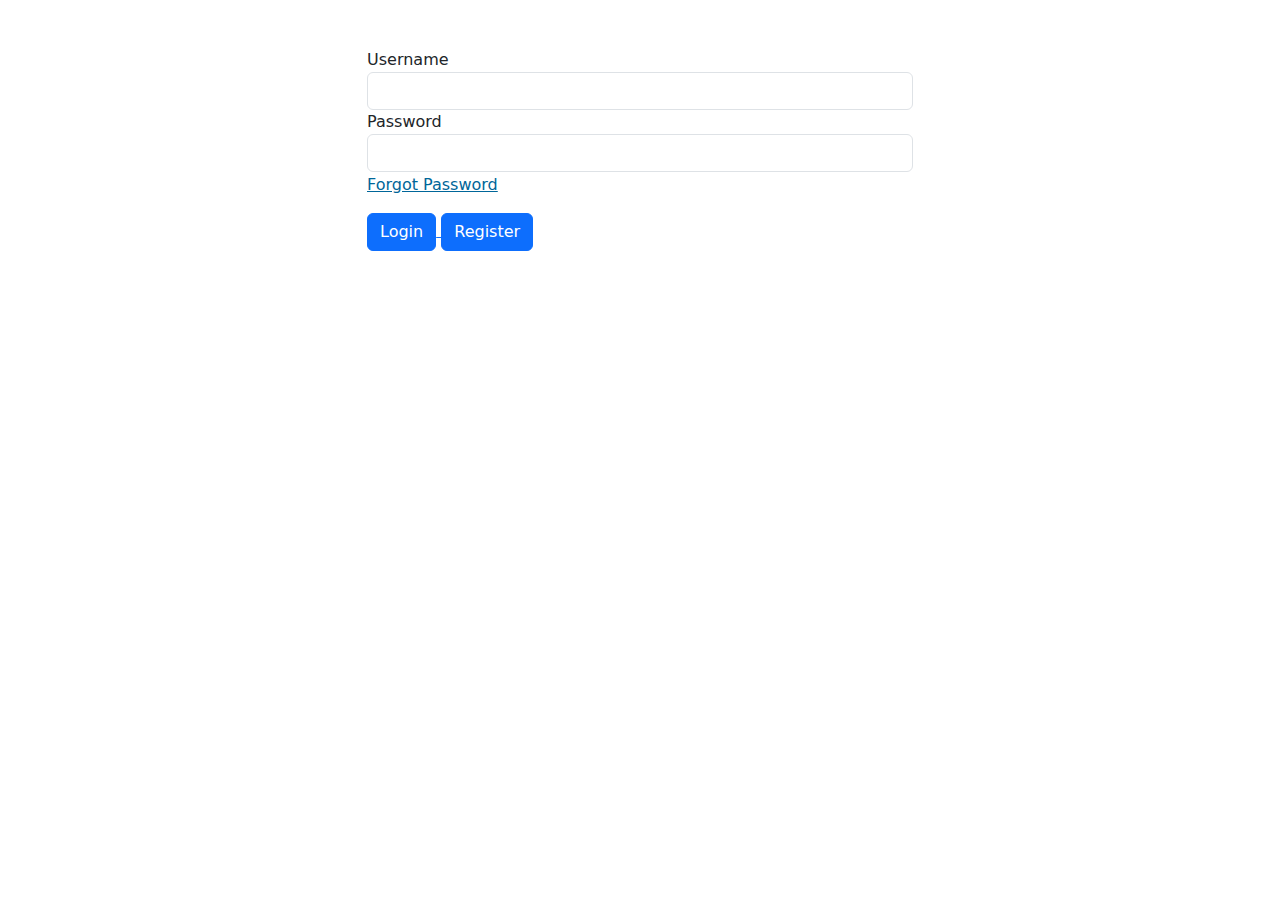
<file: login.html>
<!DOCTYPE html>
<html>
  <head>

    
    <meta charset="utf-8">
    <meta name="viewport" content="width=device-width, initial-scale=1">
    <title>repl.it</title>
      <link href="https://cdn.jsdelivr.net/npm/bootstrap@5.0.2/dist/css/bootstrap.min.css" rel="stylesheet">



  </head>
  <body>
    
      <div class = "container">
         <div class ="row my-5">    
           <div class="col-3">
           </div>

           <div class = "col-6">
             <form>
               <div class = "form-group">
                 <label for = "username"> Username </label>
                  <input type="username" class="form-control" id="username">
                  </div>
               <div class = "form-group">
                 <label for = "password"> Password </label>
                  <input type="password" class="form-control" id="password">
                  </div>
                  <button type="button" class="btn btn-primary" style="background: none!important; border: none; padding: 0!important;color: #069; text-decoration: underline; cursor: pointer;"> Forgot Password</button>

                  </form>
                  
               <div method = "post" class="col-12 my-3" style="position:absolute; bottom:1;">

              <a href="index.html">  
   
  
                <button type="button" class="btn btn-primary">Login</button>

              </a>

              
                <button type="button" class="btn btn-primary"> Register </button>



                




                  
                 



             
            </div>
            </div>
            </div>

  </body>
</html>

<form>
</file>
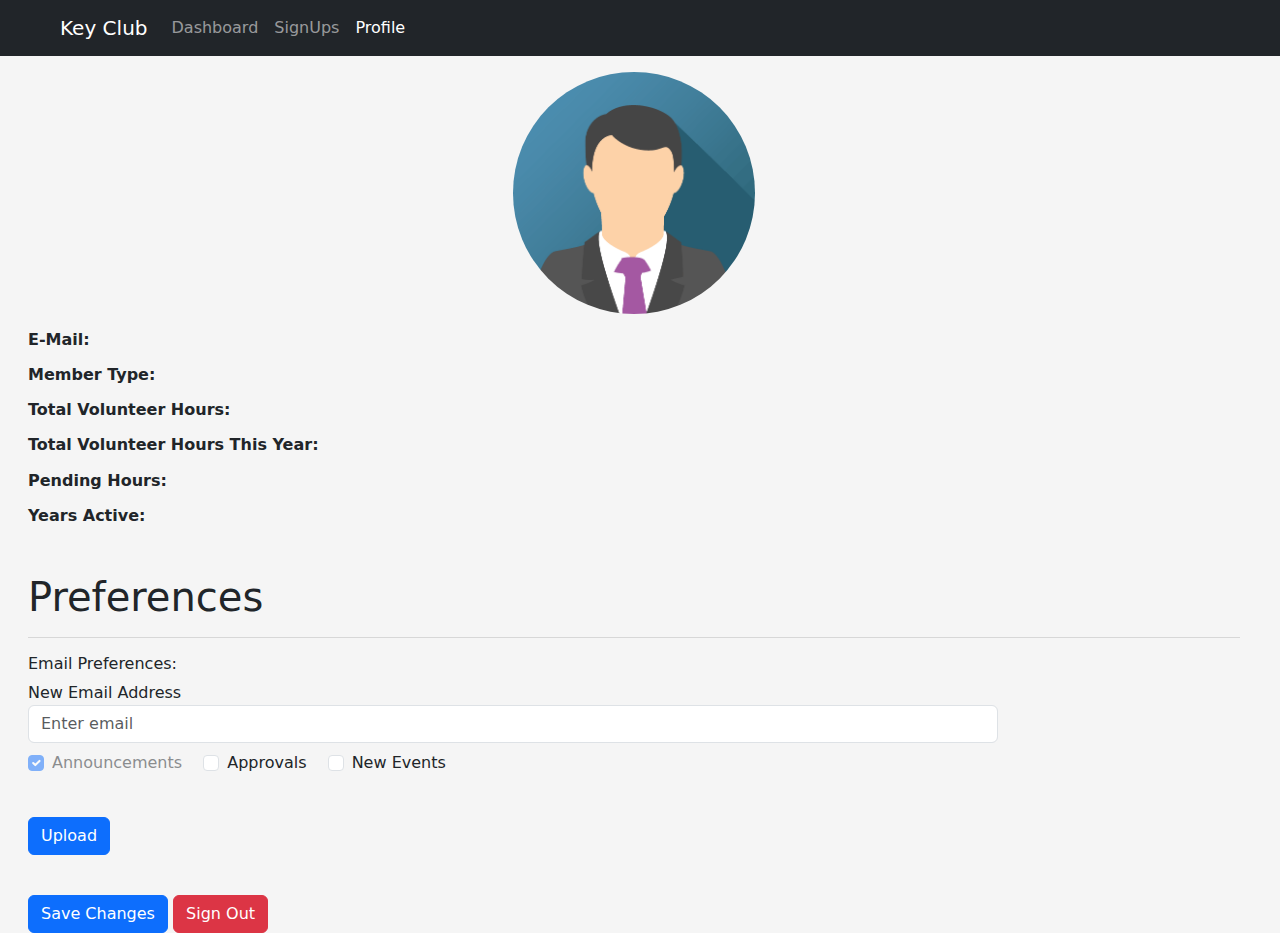
<file: profile.html>
<!doctype html>
<html lang="en">
  <head>
    <meta charset="utf-8">
    <meta name="viewport" content="width=device-width, initial-scale=1">
    <link href="https://cdn.jsdelivr.net/npm/bootstrap@5.0.2/dist/css/bootstrap.min.css" rel="stylesheet">
    <title>Key Club -Dashboard</title>
    <script src="bootstrap.bundle.min.js"></script>
  </head>
  <body style="background-color:#F5F5F5; overflow-x:hidden"> 



<nav class="navbar navbar-expand-lg navbar-dark bg-dark">
  <div class="container-fluid mx-5">
    <a class="navbar-brand" href="index.html">Key Club</a>
    <button class="navbar-toggler" type="button" data-bs-toggle="collapse" data-bs-target="#navbarNavAltMarkup" aria-controls="navbarNavAltMarkup" aria-expanded="false" aria-label="Toggle navigation">
      <span class="navbar-toggler-icon"></span>
    </button>
    <div class="collapse navbar-collapse" id="navbarNavAltMarkup">
      <div class="navbar-nav">
        <a class="nav-link" aria-current="page" href="index.html">Dashboard</a>
        <a class="nav-link" href="signup.html">SignUps</a>
        <a class="nav-link active" href="profile.html">Profile</a>
      </div>
    </div>
  </div>
</nav>


<div class="container-fluid" style="margin-left: 0; padding-left:0;">
    <div class="my-3 mx-3">
        <div class="container-fluid">
          <div class="mr-3"">
          <img src="img_avatar.png" alt="Avatar" class="img-fluid center-block my-3 pr-5" style="border-radius: 50%; display: block; margin: auto; height: 20%; width: 20%;">
           <h6 class="my-3"><span style="font-weight:bold;">E-Mail:</span></p>
  <p class="my-3"><span style="font-weight:bold;">Member Type:</span></p>
  <p class="my-3"><span style="font-weight:bold;">Total Volunteer Hours:</span></p>
  <p class="my-3"><span style="font-weight:bold;">Total Volunteer Hours This Year:</span></p>
  <p class="my-3"><span style="font-weight:bold;">Pending Hours:</span></p>
  <p class="my-3"><span style="font-weight:bold;">Years Active:</span></p>
          </div>
        </div>

        <div class="container-fluid my-5">
          <h1>Preferences</h1>
          <hr style="color:grey; font-weight:2px;">
          <h6>Email Preferences:</h6>
          <div class="form-group">
            <label for="exampleInputEmail1">New Email Address</label>
            <input type="email" class="form-control" id="exampleInputEmail1" aria-describedby="emailHelp" placeholder="Enter email" style="max-width: 80%;">
         <div class="form-check form-check-inline mt-2">
            <input class="form-check-input" type="checkbox" id="inlineCheckbox1" value="option1" checked disabled>
            <label class="form-check-label" for="inlineCheckbox1">Announcements</label>
            </div>
            <div class="form-check form-check-inline">
              <input class="form-check-input" type="checkbox" id="inlineCheckbox2" value="option2">
              <label class="form-check-label" for="inlineCheckbox2">Approvals</label>
              </div>
              <div class="form-check form-check-inline">
                <input class="form-check-input" type="checkbox" id="inlineCheckbox3" value="option3">
                <label class="form-check-label" for="inlineCheckbox3">New Events</label>
                </div>
          <h6 class="my-3" style="width: >Change Profile Picture:</h6>
          <input class="form-control form-control-sm" id="formFileSm" type="file" style="max-width: 80%"/>
          <button type="button" class="btn btn-primary my-4">Upload</button>

          <div class="col-12 my-3" style="position:absolute; bottom:1;">
             <button type="button" class="btn btn-primary">Save Changes</button>
             <button type="button" class="btn btn-danger">Sign Out</button>
            </div>
            </div>
          </div>
          
</div>


  </body>
</html>
</file>
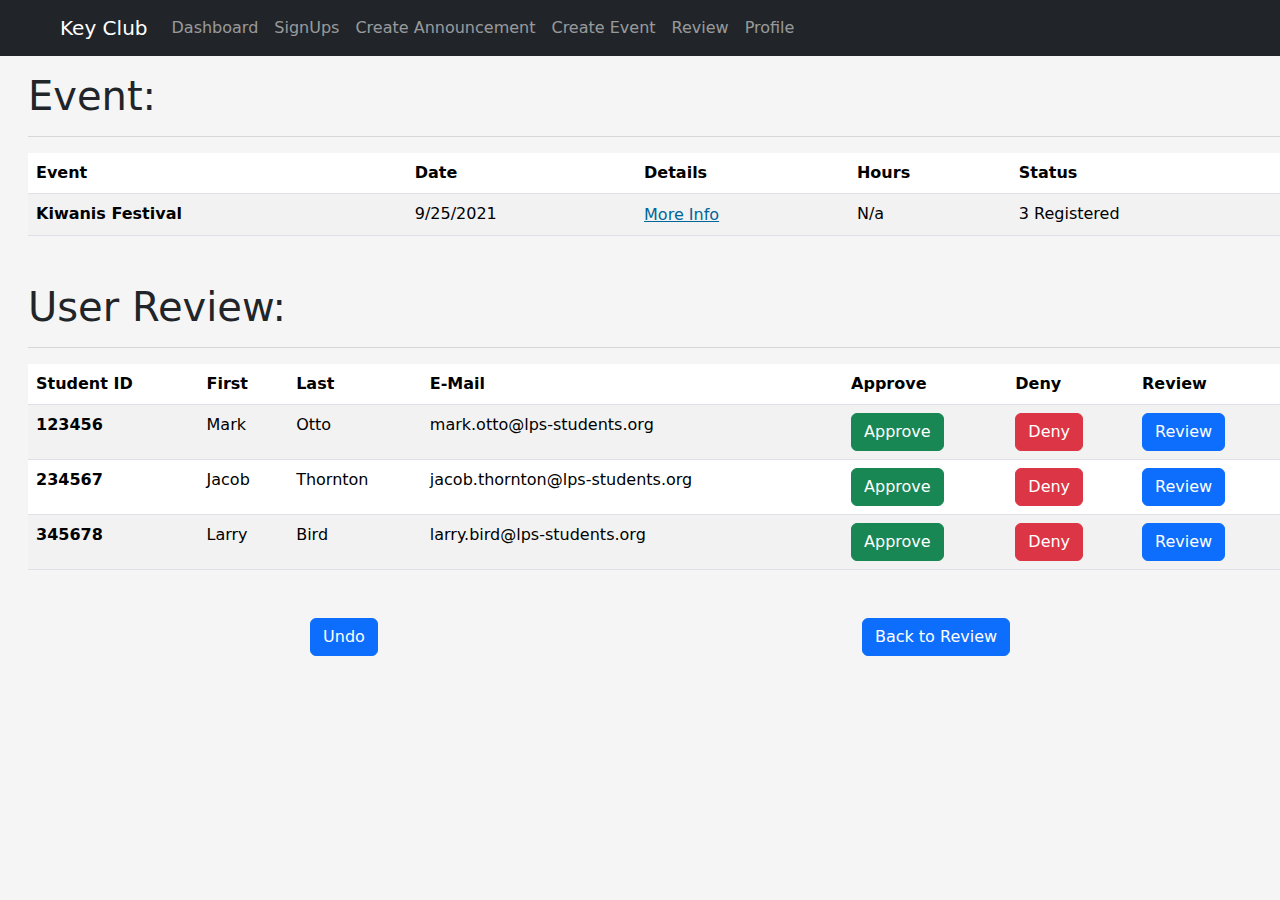
<file: board/canned food donation.html>
<!doctype html>
<html lang="en">

<head>
    <meta charset="utf-8">
    <meta name="viewport" content="width=device-width, initial-scale=1">
    <link href="https://cdn.jsdelivr.net/npm/bootstrap@5.0.2/dist/css/bootstrap.min.css" rel="stylesheet">
    <title>Kiwanis Festival</title>
    <script src="bootstrap.bundle.min.js"></script>




</head>

<body style="background-color:#F5F5F5">


    <nav class="navbar navbar-expand-lg navbar-dark bg-dark">
        <div class="container-fluid mx-5">
            <a class="navbar-brand" href="index.html">Key Club</a>
            <button class="navbar-toggler" type="button" data-bs-toggle="collapse" data-bs-target="#navbarNavAltMarkup"
                aria-controls="navbarNavAltMarkup" aria-expanded="false" aria-label="Toggle navigation">
                <span class="navbar-toggler-icon"></span>
            </button>
            <div class="collapse navbar-collapse" id="navbarNavAltMarkup">
                <div class="navbar-nav">
                    <a class="nav-link" aria-current="page" href="index.html">Dashboard</a>
                    <a class="nav-link" href="signup.html">SignUps</a>
                    <a class="nav-link" href="create announcements.html">Create Announcement</a>
                    <a class="nav-link" href="create event.html">Create Event</a>
                    <a class="nav-link" href="review.html">Review</a>
                    <a class="nav-link" href="profile.html">Profile</a>
                </div>
            </div>
        </div>
        </div>
    </nav>

        <div class="container-fluid my-3 mx-3">
            <h1>Event:</h1>
            <hr style="color:grey;">
            <table class="table table-striped">
                <thead>
                    <tr>
                        <th scope="col">Event</th>
                        <th scope="col">Date</th>
                        <th scope="col">Details</th>
                        <th scope="col">Hours</th>
                        <th scope="col">Status</th>
                    </tr>
                </thead>
                <tbody>
                    <tr>
                        <th scope="row">Kiwanis Festival</th>
                        <td>9/25/2021</td>
                        <td><button type="button" class="btn btn-primary"
                                style="background: none!important; border: none; padding: 0!important;color: #069; text-decoration: underline; cursor: pointer;"
                                data-bs-toggle="modal" data-bs-target="#kiwanisModal">More Info</button>

                            <div class="modal fade" id="kiwanisModal" tabindex="-1" role="dialog"
                                aria-labelledby="exampleModalLabel" aria-hidden="true">
                                <div class="modal-dialog" role="document">
                                    <div class="modal-content">
                                        <div class="modal-header">
                                            <h5 class="modal-title" id="exampleModalLabel">Kiwanis Festival</h5>
                                            <button type="button" class="btn-close" data-bs-dismiss="modal"
                                                aria-label="Close">
                                            </button>
                                        </div>
                                        <div class="modal-body">
                                            <p><u><span style="font-weight:bold; ">Location:</span></u> 30 Robert Harp
                                                Dr. Livingston NJ, 07039
                                            </p>
                                            <br>
                                            <p><u><span style="font-weight:bold; ">Date:</span></u> 9/25/2021</p>
                                            <br>
                                            <p><u><span style="font-weight:bold; ">Description:</span></u>
                                                Lorem ipsum dolor sit amet, consectetur adipiscing elit, sed do eiusmod
                                                tempor incididunt ut
                                                labore et dolore magna aliqua. Diam quam nulla porttitor massa id neque
                                                aliquam. Congue mauris
                                                rhoncus aenean vel elit. Aliquam ut porttitor leo a diam sollicitudin
                                                tempor. Amet commodo nulla
                                                facilisi nullam vehicula ipsum a arcu. Turpis massa sed elementum tempus
                                                egestas sed sed risus.
                                                Varius vel pharetra vel turpis nunc eget lorem dolor. Nibh cras pulvinar
                                                mattis nunc sed. Egestas
                                                fringilla phasellus faucibus scelerisque eleifend donec. Faucibus vitae
                                                aliquet nec ullamcorper
                                                sit amet risus nullam eget. Montes nascetur ridiculus mus mauris vitae.
                                                Duis at tellus at urna
                                                condimentum mattis pellentesque id nibh. Adipiscing commodo elit at
                                                imperdiet. Facilisis sed odio
                                                morbi quis commodo odio. Vel quam elementum pulvinar etiam non quam. Dui
                                                sapien eget mi proin sed
                                                libero enim sed faucibus.
                                            </p>
                                        </div>
                                        <div class="modal-footer">
                                            <button type="button" class="btn btn-secondary"
                                                data-bs-dismiss="modal">Close</button>
                                            <button type="button" class="btn btn-primary">N/a</button>
                                        </div>
                                    </div>
                                </div>
                            </div>
                        </td>
                        <td>N/a</td>
                        <td>3 Registered</td>

                    </tr>
                    <tr>
                    </table>
        </div> 
        
        
        <div class="container-fluid mx-3 my-5">
            <h1>User Review:</h1>
            <hr style="color:grey;">

            <table class="table table-striped">
                <thead>
                  <tr>
                    <th scope="col">Student ID</th>
                    <th scope="col">First</th>
                    <th scope="col">Last</th>
                    <th scope="col">E-Mail</th>
                    <th scope="col">Approve</th>
                    <th scope="col">Deny</th>
                    <th scope="col">Review</th>
                  </tr>
                </thead>
                <tbody>
                  <tr>
                    <th scope="row">123456</th>
                    <td>Mark</td>
                    <td>Otto</td>
                    <td>mark.otto@lps-students.org</td>
                    <td><button type="button" class="btn btn-success">Approve</button></td>
                    <td><button type="button" class="btn btn-danger" id="Deny1" data-bs-toggle="modal" data-bs-target="#Deny1Modal">Deny</button></td>
                    <td><button type="button" class="btn btn-primary" id="Deny1" data-bs-toggle="modal" data-bs-target="#review1Modal">Review</button>
                    
                        <div class="modal fade" id="review1Modal" tabindex="-1" role="dialog"
                        aria-labelledby="exampleModalLabel" aria-hidden="true">
                        <div class="modal-dialog" role="document">
                            <div class="modal-content">
                                <div class="modal-header">
                                    <h5 class="modal-title" id="exampleModalLabel">Mark Otto</h5>
                                    <button type="button" class="btn-close" data-bs-dismiss="modal"
                                        aria-label="Close">
                                        <span aria-hidden="true">&times;</span>
                                    </button>
                                </div>
                                <div class="modal-body">
                                    <p><u><span style="font-weight:bold; ">Comments:</span></u></p>
                                    <div class="form-group">
                                        <textarea class="form-control"style="background-color: white !important;"></textarea>
                                        <p class="mt-3"><u><span style="font-weight:bold;">Hours</span></u></p>
                                        <input type="number" id="hours" class="form-control">
                                      </div>
                                </div>
                                <div class="modal-footer">
                                    <button type="button" class="btn btn-secondary"
                                        data-bs-dismiss="modal">Close</button>
                                    <button type="button" class="btn btn-success">Approve</button>
                                    <button type="button" class="btn btn-danger">Deny</button>
                                </div>
                            </div>
                        </div>
                    </div>
                    
                    
                    </td>
                  </tr>
                  <tr>
                    <th scope="row">234567</th>
                    <td>Jacob</td>
                    <td>Thornton</td>
                    <td>jacob.thornton@lps-students.org</td>
                    <td><button type="button" class="btn btn-success">Approve</button></td>
                    <td><button type="button" class="btn btn-danger" id="Deny2" data-bs-toggle="modal" data-bs-target="#Deny2Modal">Deny</button>
                    <td><button type="button" class="btn btn-primary" id="Deny1" data-bs-toggle="modal" data-bs-target="#review2Modal">Review</button>
                    
                    
                        <div class="modal fade" id="review2Modal" tabindex="-1" role="dialog"
                        aria-labelledby="exampleModalLabel" aria-hidden="true">
                        <div class="modal-dialog" role="document">
                            <div class="modal-content">
                                <div class="modal-header">
                                    <h5 class="modal-title" id="exampleModalLabel">Jacbo Thronton</h5>
                                    <button type="button" class="btn-close" data-bs-dismiss="modal"
                                        aria-label="Close">
                                    </button>
                                </div>
                                <div class="modal-body">
                                    <p><u><span style="font-weight:bold; ">Comments:</span></u></p>
                                    <div class="form-group">
                                        <textarea class="form-control"style="background-color: white !important;"></textarea>
                                        <p class="mt-3"><u><span style="font-weight:bold;">Hours</span></u></p>
                                        <input type="number" id="hours" class="form-control">
                                      </div>
                                </div>
                                <div class="modal-footer">
                                    <button type="button" class="btn btn-secondary"
                                        data-bs-dismiss="modal">Close</button>
                                    <button type="button" class="btn btn-success">Approve</button>
                                    <button type="button" class="btn btn-danger">Deny</button>
                                </div>
                            </div>
                        </div>
                    </div>
                    
                    
                    
                    
                    
                    </td>
                    
                    </td>
                  </tr>
                  <tr>
                    <th scope="row">345678</th>
                    <td>Larry</td>
                    <td>Bird</td>
                    <td>larry.bird@lps-students.org</td>
                    <td><button type="button" class="btn btn-success">Approve</button></td>
                    <td><button type="button" class="btn btn-danger" id="Deny3" data-bs-toggle="modal" data-bs-target="#Deny3Modal">Deny</button>
                    <td><button type="button" class="btn btn-primary" id="Deny1" data-bs-toggle="modal" data-bs-target="#review3Modal">Review</button>
                    
                        <div class="modal fade" id="review3Modal" tabindex="-1" role="dialog"
                        aria-labelledby="exampleModalLabel" aria-hidden="true">
                        <div class="modal-dialog" role="document">
                            <div class="modal-content">
                                <div class="modal-header">
                                    <h5 class="modal-title" id="exampleModalLabel">Larry Bird</h5>
                                    <button type="button" class="btn-close" data-bs-dismiss="modal"
                                        aria-label="Close">
                                    </button>
                                </div>
                                <div class="modal-body">
                                    <p><u><span style="font-weight:bold; ">Comments:</span></u></p>
                                    <div class="form-group">
                                        <textarea class="form-control"style="background-color: white !important;"></textarea>
                                        <p class="mt-3"><u><span style="font-weight:bold;">Hours</span></u></p>
                                        <input type="number" id="hours" class="form-control">
                                </div>
                            </div>
                            

                                <div class="modal-footer">
                                    <button type="button" class="btn btn-secondary"
                                        data-bs-dismiss="modal">Close</button>
                                    <button type="button" class="btn btn-success">Approve</button>
                                    <button type="button" class="btn btn-danger">Deny</button>
                                </div>
                            </div>
                        </div>
                    </div>
                    
                    
                    
                    
                    </td>
                    
                    </td>
                  </tr>
                </tbody>
              </table>
    
        </div>
        <div class="row my-3 mx-5">
            <div class="col align-self-start text-center">
                <button type="button" class="btn btn-primary">Undo</button>
              </div>
              <div class="col align-self-end text-center">
                <a href="review.html"><button type="button" class="btn btn-primary">Back to Review</button></a>
              </div>
        </div>

  <script src="jquery-3.6.0.min.js"></script>
  <script src="bootstrap.bundle.min.js"></script>
</body>

</html>
</file>
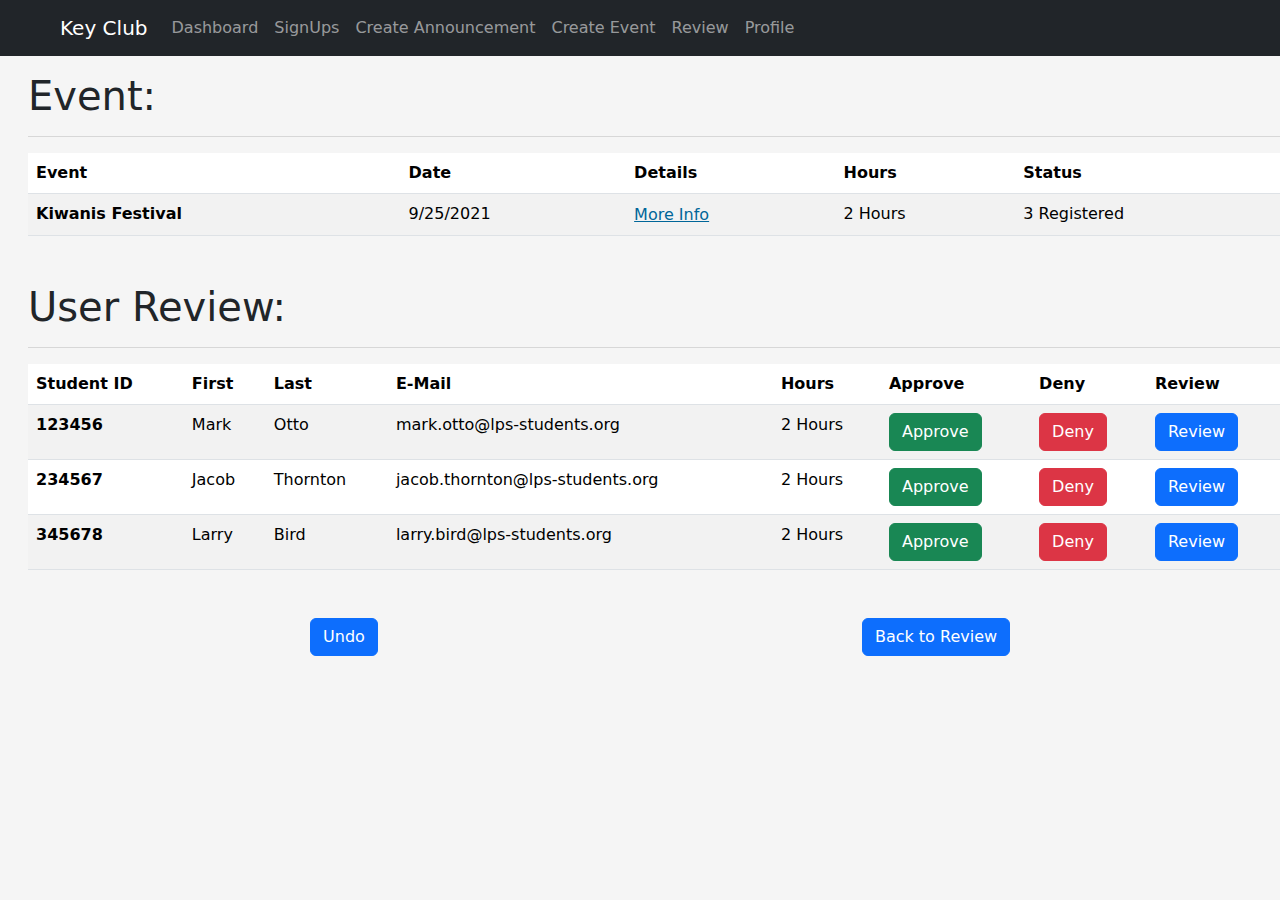
<file: board/kiwanis festival.html>
<!doctype html>
<html lang="en">

<head>
    <meta charset="utf-8">
    <meta name="viewport" content="width=device-width, initial-scale=1">
    <link href="https://cdn.jsdelivr.net/npm/bootstrap@5.0.2/dist/css/bootstrap.min.css" rel="stylesheet">
    <title>Kiwanis Festival</title>
    <script src="bootstrap.bundle.min.js"></script>




</head>

<body style="background-color:#F5F5F5">


    <nav class="navbar navbar-expand-lg navbar-dark bg-dark">
        <div class="container-fluid mx-5">
            <a class="navbar-brand" href="index.html">Key Club</a>
            <button class="navbar-toggler" type="button" data-bs-toggle="collapse" data-bs-target="#navbarNavAltMarkup"
                aria-controls="navbarNavAltMarkup" aria-expanded="false" aria-label="Toggle navigation">
                <span class="navbar-toggler-icon"></span>
            </button>
            <div class="collapse navbar-collapse" id="navbarNavAltMarkup">
                <div class="navbar-nav">
                    <a class="nav-link" aria-current="page" href="index.html">Dashboard</a>
                    <a class="nav-link" href="signup.html">SignUps</a>
                    <a class="nav-link" href="create announcements.html">Create Announcement</a>
                    <a class="nav-link" href="create event.html">Create Event</a>
                    <a class="nav-link" href="review.html">Review</a>
                    <a class="nav-link" href="profile.html">Profile</a>
                </div>
            </div>
        </div>
        </div>
    </nav>

        <div class="container-fluid my-3 mx-3">
            <h1>Event:</h1>
            <hr style="color:grey;">
            <table class="table table-striped">
                <thead>
                    <tr>
                        <th scope="col">Event</th>
                        <th scope="col">Date</th>
                        <th scope="col">Details</th>
                        <th scope="col">Hours</th>
                        <th scope="col">Status</th>
                    </tr>
                </thead>
                <tbody>
                    <tr>
                        <th scope="row">Kiwanis Festival</th>
                        <td>9/25/2021</td>
                        <td><button type="button" class="btn btn-primary"
                                style="background: none!important; border: none; padding: 0!important;color: #069; text-decoration: underline; cursor: pointer;"
                                data-bs-toggle="modal" data-bs-target="#kiwanisModal">More Info</button>

                            <div class="modal fade" id="kiwanisModal" tabindex="-1" role="dialog"
                                aria-labelledby="exampleModalLabel" aria-hidden="true">
                                <div class="modal-dialog" role="document">
                                    <div class="modal-content">
                                        <div class="modal-header">
                                            <h5 class="modal-title" id="exampleModalLabel">Kiwanis Festival</h5>
                                            <button type="button" class="btn-close" data-bs-dismiss="modal"
                                                aria-label="Close">
                                            </button>
                                        </div>
                                        <div class="modal-body">
                                            <p><u><span style="font-weight:bold; ">Location:</span></u> 30 Robert Harp
                                                Dr. Livingston NJ, 07039
                                            </p>
                                            <br>
                                            <p><u><span style="font-weight:bold; ">Date:</span></u> 9/25/2021</p>
                                            <br>
                                            <p><u><span style="font-weight:bold; ">Description:</span></u>
                                                Lorem ipsum dolor sit amet, consectetur adipiscing elit, sed do eiusmod
                                                tempor incididunt ut
                                                labore et dolore magna aliqua. Diam quam nulla porttitor massa id neque
                                                aliquam. Congue mauris
                                                rhoncus aenean vel elit. Aliquam ut porttitor leo a diam sollicitudin
                                                tempor. Amet commodo nulla
                                                facilisi nullam vehicula ipsum a arcu. Turpis massa sed elementum tempus
                                                egestas sed sed risus.
                                                Varius vel pharetra vel turpis nunc eget lorem dolor. Nibh cras pulvinar
                                                mattis nunc sed. Egestas
                                                fringilla phasellus faucibus scelerisque eleifend donec. Faucibus vitae
                                                aliquet nec ullamcorper
                                                sit amet risus nullam eget. Montes nascetur ridiculus mus mauris vitae.
                                                Duis at tellus at urna
                                                condimentum mattis pellentesque id nibh. Adipiscing commodo elit at
                                                imperdiet. Facilisis sed odio
                                                morbi quis commodo odio. Vel quam elementum pulvinar etiam non quam. Dui
                                                sapien eget mi proin sed
                                                libero enim sed faucibus.
                                            </p>
                                        </div>
                                        <div class="modal-footer">
                                            <button type="button" class="btn btn-secondary"
                                                data-bs-dismiss="modal">Close</button>
                                            <button type="button" class="btn btn-primary">N/a</button>
                                        </div>
                                    </div>
                                </div>
                            </div>
                        </td>
                        <td>2 Hours</td>
                        <td>3 Registered</td>

                    </tr>
                    <tr>
                    </table>
        </div> 
        
        
        <div class="container-fluid mx-3 my-5">
            <h1>User Review:</h1>
            <hr style="color:grey;">

            <table class="table table-striped">
                <thead>
                  <tr>
                    <th scope="col">Student ID</th>
                    <th scope="col">First</th>
                    <th scope="col">Last</th>
                    <th scope="col">E-Mail</th>
                    <th scope="col">Hours</th>
                    <th scope="col">Approve</th>
                    <th scope="col">Deny</th>
                    <th scope="col">Review</th>
                  </tr>
                </thead>
                <tbody>
                  <tr>
                    <th scope="row">123456</th>
                    <td>Mark</td>
                    <td>Otto</td>
                    <td>mark.otto@lps-students.org</td>
                    <td>2 Hours</td>
                    <td><button type="button" class="btn btn-success">Approve</button></td>
                    <td><button type="button" class="btn btn-danger" id="Deny1" data-bs-toggle="modal" data-bs-target="#Deny1Modal">Deny</button></td>
                    <td><button type="button" class="btn btn-primary" id="Deny1" data-bs-toggle="modal" data-bs-target="#review1Modal">Review</button>
                    
                        <div class="modal fade" id="review1Modal" tabindex="-1" role="dialog"
                        aria-labelledby="exampleModalLabel" aria-hidden="true">
                        <div class="modal-dialog" role="document">
                            <div class="modal-content">
                                <div class="modal-header">
                                    <h5 class="modal-title" id="exampleModalLabel">Mark Otto</h5>
                                    <button type="button" class="btn-close" data-bs-dismiss="modal"
                                        aria-label="Close">
                                    </button>
                                </div>
                                <div class="modal-body">
                                    <p><u><span style="font-weight:bold; ">Comments:</span></u></p>
                                    <div class="form-group">
                                        <textarea class="form-control"style="background-color: white !important;"></textarea>
                                        <p class="mt-3"><u><span style="font-weight:bold;">Hours</span></u></p>
                                        <input type="number" id="hours" class="form-control" value="2">
                                      </div>
                                </div>
                                <div class="modal-footer">
                                    <button type="button" class="btn btn-secondary"
                                        data-bs-dismiss="modal">Close</button>
                                    <button type="button" class="btn btn-success">Approve</button>
                                    <button type="button" class="btn btn-danger">Deny</button>
                                </div>
                            </div>
                        </div>
                    </div>
                    
                    
                    </td>
                  </tr>
                  <tr>
                    <th scope="row">234567</th>
                    <td>Jacob</td>
                    <td>Thornton</td>
                    <td>jacob.thornton@lps-students.org</td>
                    <td>2 Hours</td>
                    <td><button type="button" class="btn btn-success">Approve</button></td>
                    <td><button type="button" class="btn btn-danger" id="Deny2" data-bs-toggle="modal" data-bs-target="#Deny2Modal">Deny</button>
                    <td><button type="button" class="btn btn-primary" id="Deny1" data-bs-toggle="modal" data-bs-target="#review2Modal">Review</button>
                    
                    
                        <div class="modal fade" id="review2Modal" tabindex="-1" role="dialog"
                        aria-labelledby="exampleModalLabel" aria-hidden="true">
                        <div class="modal-dialog" role="document">
                            <div class="modal-content">
                                <div class="modal-header">
                                    <h5 class="modal-title" id="exampleModalLabel">Jacbo Thronton</h5>
                                    <button type="button" class="btn-close" data-bs-dismiss="modal"
                                        aria-label="Close">
                                    </button>
                                </div>
                                <div class="modal-body">
                                    <p><u><span style="font-weight:bold; ">Comments:</span></u></p>
                                    <div class="form-group">
                                        <textarea class="form-control"style="background-color: white !important;"></textarea>
                                        <p class="mt-3"><u><span style="font-weight:bold;">Hours</span></u></p>
                                        <input type="number" id="hours" class="form-control" value="2">
                                      </div>
                                </div>
                                <div class="modal-footer">
                                    <button type="button" class="btn btn-secondary"
                                        data-bs-dismiss="modal">Close</button>
                                    <button type="button" class="btn btn-success">Approve</button>
                                    <button type="button" class="btn btn-danger">Deny</button>
                                </div>
                            </div>
                        </div>
                    </div>
                    
                    
                    
                    
                    
                    </td>
                    
                    </td>
                  </tr>
                  <tr>
                    <th scope="row">345678</th>
                    <td>Larry</td>
                    <td>Bird</td>
                    <td>larry.bird@lps-students.org</td>
                    <td>2 Hours</td>
                    <td><button type="button" class="btn btn-success">Approve</button></td>
                    <td><button type="button" class="btn btn-danger" id="Deny3" data-bs-toggle="modal" data-bs-target="#Deny3Modal">Deny</button>
                    <td><button type="button" class="btn btn-primary" id="Deny1" data-bs-toggle="modal" data-bs-target="#review3Modal">Review</button>
                    
                        <div class="modal fade" id="review3Modal" tabindex="-1" role="dialog"
                        aria-labelledby="exampleModalLabel" aria-hidden="true">
                        <div class="modal-dialog" role="document">
                            <div class="modal-content">
                                <div class="modal-header">
                                    <h5 class="modal-title" id="exampleModalLabel">Larry Bird</h5>
                                    <button type="button" class="btn-close" data-bs-dismiss="modal"
                                        aria-label="Close">
                                    </button>
                                </div>
                                <div class="modal-body">
                                    <p><u><span style="font-weight:bold; ">Comments:</span></u></p>
                                    <div class="form-group">
                                        <textarea class="form-control"style="background-color: white !important;"></textarea>
                                        <p class="mt-3"><u><span style="font-weight:bold;">Hours</span></u></p>
                                        <input type="number" id="hours" class="form-control" value="2">
                                </div>
                            </div>
                            

                                <div class="modal-footer">
                                    <button type="button" class="btn btn-secondary"
                                        data-bs-dismiss="modal">Close</button>
                                    <button type="button" class="btn btn-success">Approve</button>
                                    <button type="button" class="btn btn-danger">Deny</button>
                                </div>
                            </div>
                        </div>
                    </div>
                    
                    
                    
                    
                    </td>
                    
                    </td>
                  </tr>
                </tbody>
              </table>
    
        </div>
        <div class="row my-3 mx-5">
            <div class="col align-self-start text-center">
                <button type="button" class="btn btn-primary">Undo</button>
              </div>
              <div class="col align-self-end text-center">
                <a href="review.html"><button type="button" class="btn btn-primary">Back to Review</button></a>
              </div>
        </div>

  <script src="jquery-3.6.0.min.js"></script>
  <script src="bootstrap.bundle.min.js"></script>
</body>

</html>
</file>
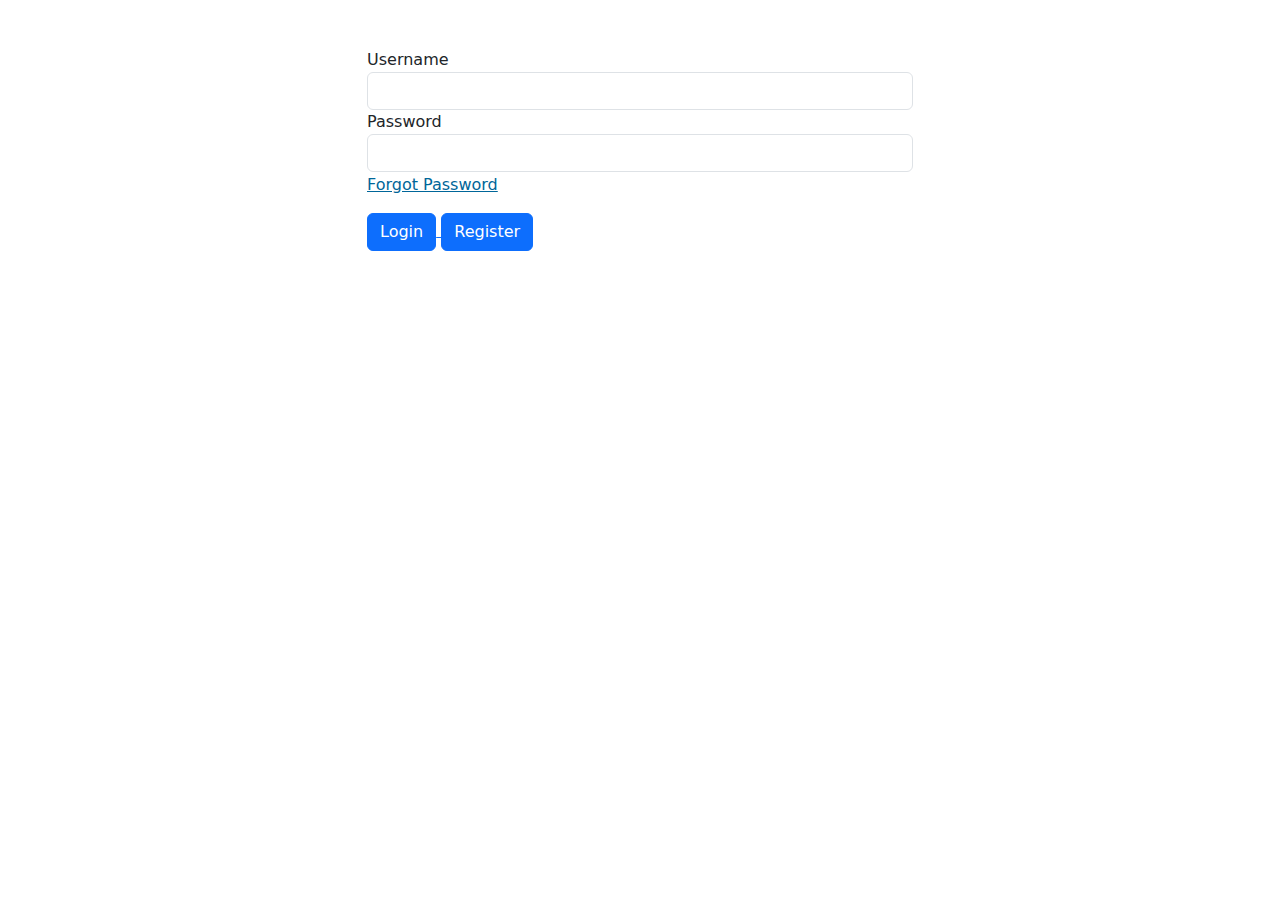
<file: board/login.html>
<!DOCTYPE html>
<html>

<head>


  <meta charset="utf-8">
  <meta name="viewport" content="width=device-width, initial-scale=1">
  <title>repl.it</title>
  <link href="https://cdn.jsdelivr.net/npm/bootstrap@5.0.2/dist/css/bootstrap.min.css" rel="stylesheet">



</head>

<body>

  <div class="container">
    <div class="row my-5">
      <div class="col-3">
      </div>

      <div class="col-6">
        <form>
          <div class="form-group">
            <label for="username"> Username </label>
            <input type="username" class="form-control" id="username">
          </div>
          <div class="form-group">
            <label for="password"> Password </label>
            <input type="password" class="form-control" id="password">
          </div>
          <button type="button" class="btn btn-primary"
            style="background: none!important; border: none; padding: 0!important;color: #069; text-decoration: underline; cursor: pointer;">
            Forgot Password</button>

        </form>

        <div method="post" class="col-12 my-3" style="position:absolute; bottom:1;">

          <a href="index.html">


            <button type="button" class="btn btn-primary">Login</button>

          </a>


          <button type="button" class="btn btn-primary"> Register </button>














        </div>
      </div>
    </div>

</body>

</html>

<form>
</file>
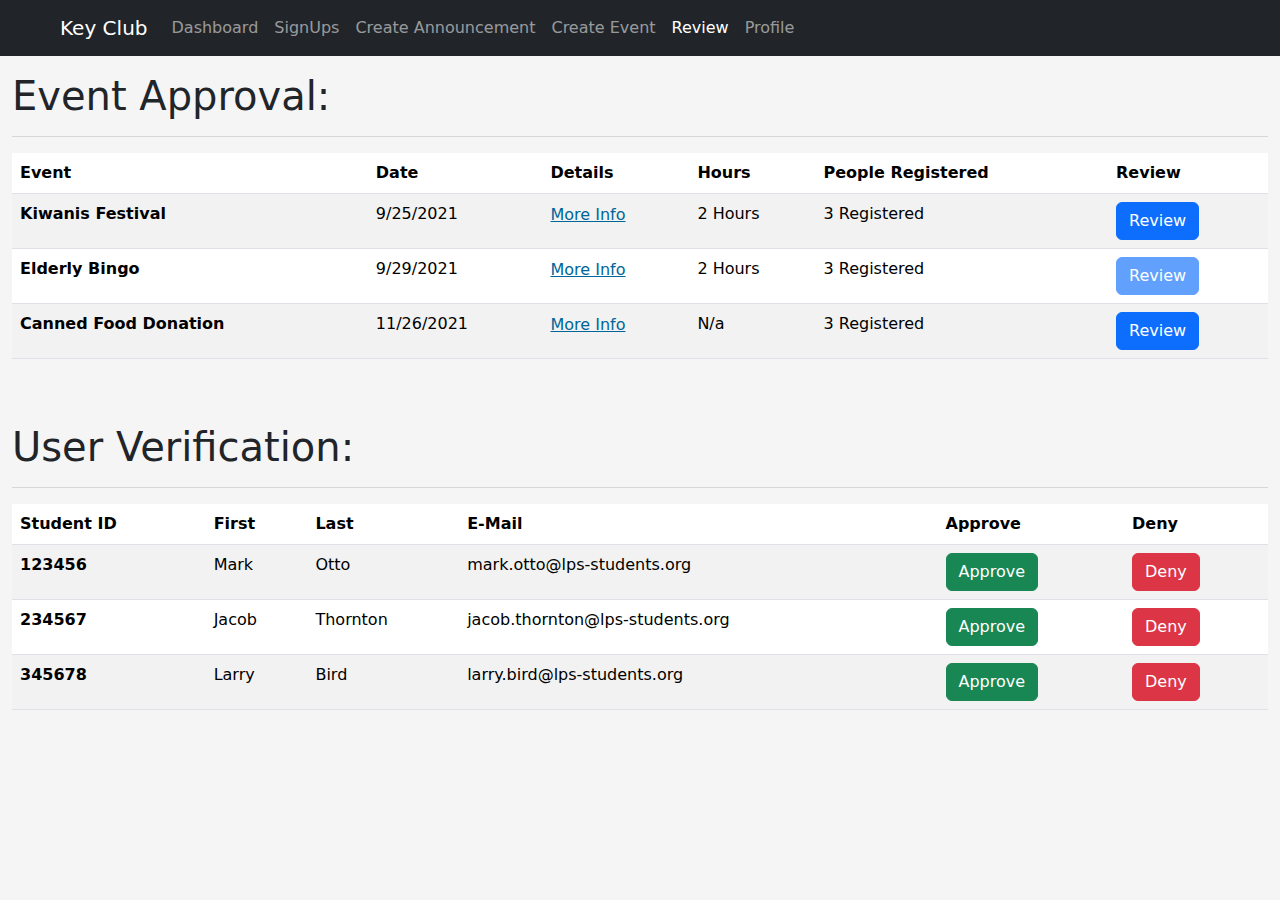
<file: board/review.html>
<!doctype html>
<html lang="en">

<head>
    <meta charset="utf-8">
    <meta name="viewport" content="width=device-width, initial-scale=1">
    <link href="https://cdn.jsdelivr.net/npm/bootstrap@5.0.2/dist/css/bootstrap.min.css" rel="stylesheet">
    <title>Key Club -Dashboard</title>
    <script src="bootstrap.bundle.min.js"></script>




</head>

<body style="background-color:#F5F5F5">


    <nav class="navbar navbar-expand-lg navbar-dark bg-dark">
        <div class="container-fluid mx-5">
            <a class="navbar-brand" href="index.html">Key Club</a>
            <button class="navbar-toggler" type="button" data-bs-toggle="collapse" data-bs-target="#navbarNavAltMarkup"
                aria-controls="navbarNavAltMarkup" aria-expanded="false" aria-label="Toggle navigation">
                <span class="navbar-toggler-icon"></span>
            </button>
            <div class="collapse navbar-collapse" id="navbarNavAltMarkup">
                <div class="navbar-nav">
                    <a class="nav-link" aria-current="page" href="index.html">Dashboard</a>
                    <a class="nav-link" href="signup.html">SignUps</a>
                    <a class="nav-link" href="create announcements.html">Create Announcement</a>
                    <a class="nav-link" href="create event.html">Create Event</a>
                    <a class="nav-link active" href="review.html">Review</a>
                    <a class="nav-link" href="profile.html">Profile</a>
                </div>
            </div>
        </div>
        </div>
    </nav>



    <div class="container-fluid my-3" style="overflow: scroll">
        <h1>Event Approval:</h1>
        <hr style="color: grey">
        <table class="table table-striped">
            <thead>
                <tr>
                    <th scope="col">Event</th>
                    <th scope="col">Date</th>
                    <th scope="col">Details</th>
                    <th scope="col">Hours</th>
                    <th scope="col">People Registered</th>
                    <th scope="col">Review</th>
                </tr>
            </thead>
            <tbody>
                <tr>
                    <th scope="row">Kiwanis Festival</th>
                    <td>9/25/2021</td>
                    <td><button type="button" class="btn btn-primary"
                            style="background: none!important; border: none; padding: 0!important;color: #069; text-decoration: underline; cursor: pointer;"
                            data-bs-toggle="modal" data-bs-target="#kiwanisModal">More Info</button>

                        <div class="modal fade" id="kiwanisModal" tabindex="-1" role="dialog"
                            aria-labelledby="exampleModalLabel" aria-hidden="true">
                            <div class="modal-dialog" role="document">
                                <div class="modal-content">
                                    <div class="modal-header">
                                        <h5 class="modal-title" id="exampleModalLabel">Kiwanis Festival</h5>
                                        <button type="button" class="close" data-bs-dismiss="modal" aria-label="Close">
                                            <span aria-hidden="true">&times;</span>
                                        </button>
                                    </div>
                                    <div class="modal-body">
                                        <p><u><span style="font-weight:bold; ">Location:</span></u> 30 Robert Harp Dr.
                                            Livingston NJ, 07039</p>
                                        <br>
                                        <p><u><span style="font-weight:bold; ">Date:</span></u> 9/25/2021</p>
                                        <br>
                                        <p><u><span style="font-weight:bold; ">Description:</span></u>
                                            Lorem ipsum dolor sit amet, consectetur adipiscing elit, sed do eiusmod
                                            tempor incididunt ut labore et dolore magna aliqua. Diam quam nulla
                                            porttitor massa id neque aliquam. Congue mauris rhoncus aenean vel elit.
                                            Aliquam ut porttitor leo a diam sollicitudin tempor. Amet commodo nulla
                                            facilisi nullam vehicula ipsum a arcu. Turpis massa sed elementum tempus
                                            egestas sed sed risus. Varius vel pharetra vel turpis nunc eget lorem dolor.
                                            Nibh cras pulvinar mattis nunc sed. Egestas fringilla phasellus faucibus
                                            scelerisque eleifend donec. Faucibus vitae aliquet nec ullamcorper sit amet
                                            risus nullam eget. Montes nascetur ridiculus mus mauris vitae. Duis at
                                            tellus at urna condimentum mattis pellentesque id nibh. Adipiscing commodo
                                            elit at imperdiet. Facilisis sed odio morbi quis commodo odio. Vel quam
                                            elementum pulvinar etiam non quam. Dui sapien eget mi proin sed libero enim
                                            sed faucibus.
                                        </p>
                                    </div>
                                    <div class="modal-footer">
                                        <button type="button" class="btn btn-secondary"
                                            data-bs-dismiss="modal">Close</button>
                                        <button type="button" class="btn btn-primary">N/a</button>
                                    </div>
                                </div>
                            </div>
                        </div>
                    </td>
                    <td>2 Hours</td>
                    <td>3 Registered</td>
                    <td><a href="kiwanis festival.html"><button class="btn btn-primary" style="text-align:center;">Review</button></a></td>

                </tr>
                <tr>
                    <th scope="row">Elderly Bingo</th>
                    <td>9/29/2021</td>
                    <td><button type="button" class="btn btn-primary"
                            style="background: none!important; border: none; padding: 0!important;color: #069; text-decoration: underline; cursor: pointer;"
                            data-bs-toggle="modal" data-bs-target="#elderlyModal">More Info</button>

                        <div class="modal fade" id="elderlyModal" tabindex="-1" role="dialog"
                            aria-labelledby="exampleModalLabel" aria-hidden="true">
                            <div class="modal-dialog" role="document">
                                <div class="modal-content">
                                    <div class="modal-header">
                                        <h5 class="modal-title" id="exampleModalLabel">Elderly Bingo 9/29</h5>
                                        <button type="button" class="close" data-bs-dismiss="modal" aria-label="Close">
                                            <span aria-hidden="true">&times;</span>
                                        </button>
                                    </div>
                                    <div class="modal-body">
                                        <p><u><span style="font-weight:bold; ">Location:</span></u> 30 Robert Harp Dr.
                                            Livingston NJ, 07039</p>
                                        <br>
                                        <p><u><span style="font-weight:bold; ">Date:</span></u> 9/29/2021</p>
                                        <br>
                                        <p><u><span style="font-weight:bold; ">Description:</span></u>
                                            Lorem ipsum dolor sit amet, consectetur adipiscing elit, sed do eiusmod
                                            tempor incididunt ut labore et dolore magna aliqua. Diam quam nulla
                                            porttitor massa id neque aliquam. Congue mauris rhoncus aenean vel elit.
                                            Aliquam ut porttitor leo a diam sollicitudin tempor. Amet commodo nulla
                                            facilisi nullam vehicula ipsum a arcu. Turpis massa sed elementum tempus
                                            egestas sed sed risus. Varius vel pharetra vel turpis nunc eget lorem dolor.
                                            Nibh cras pulvinar mattis nunc sed. Egestas fringilla phasellus faucibus
                                            scelerisque eleifend donec. Faucibus vitae aliquet nec ullamcorper sit amet
                                            risus nullam eget. Montes nascetur ridiculus mus mauris vitae. Duis at
                                            tellus at urna condimentum mattis pellentesque id nibh. Adipiscing commodo
                                            elit at imperdiet. Facilisis sed odio morbi quis commodo odio. Vel quam
                                            elementum pulvinar etiam non quam. Dui sapien eget mi proin sed libero enim
                                            sed faucibus.
                                        </p>
                                    </div>
                                    <div class="modal-footer">
                                        <button type="button" class="btn btn-secondary"
                                            data-bs-dismiss="modal">Close</button>
                                        <button type="button" class="btn btn-primary">N/a</button>
                                    </div>
                                </div>
                            </div>
                        </div>


                    </td>
                    <td>2 Hours</td>
                    <td>3 Registered</td>
                    <td><button type="button" class="btn btn-primary" style="text-align:center;"
                            disabled>Review</button></td>
                </tr>
                <tr>
                    <th scope="row">Canned Food Donation</th>
                    <td>11/26/2021</td>
                    <td><button type="button" class="btn btn-primary"
                            style="background: none!important; border: none; padding: 0!important;color: #069; text-decoration: underline; cursor: pointer;"
                            data-bs-toggle="modal" data-bs-target="#FridayModal">More Info</button>

                        <div class="modal fade" id="FridayModal" tabindex="-1" role="dialog"
                            aria-labelledby="exampleModalLabel" aria-hidden="true">
                            <div class="modal-dialog" role="document">
                                <div class="modal-content">
                                    <div class="modal-header">
                                        <h5 class="modal-title" id="exampleModalLabel">Canned Food Donation</h5>
                                        <button type="button" class="close" data-bs-dismiss="modal" aria-label="Close">
                                            <span aria-hidden="true">&times;</span>
                                        </button>
                                    </div>
                                    <div class="modal-body">
                                        <p><u><span style="font-weight:bold; ">Location:</span></u> 30 Robert Harp Dr.
                                            Livingston NJ, 07039</p>
                                        <br>
                                        <p><u><span style="font-weight:bold; ">Date:</span></u> 9/29/2021</p>
                                        <br>
                                        <p><u><span style="font-weight:bold; ">Description:</span></u>
                                            Lorem ipsum dolor sit amet, consectetur adipiscing elit, sed do eiusmod
                                            tempor incididunt ut labore et dolore magna aliqua. Diam quam nulla
                                            porttitor massa id neque aliquam. Congue mauris rhoncus aenean vel elit.
                                            Aliquam ut porttitor leo a diam sollicitudin tempor. Amet commodo nulla
                                            facilisi nullam vehicula ipsum a arcu. Turpis massa sed elementum tempus
                                            egestas sed sed risus. Varius vel pharetra vel turpis nunc eget lorem dolor.
                                            Nibh cras pulvinar mattis nunc sed. Egestas fringilla phasellus faucibus
                                            scelerisque eleifend donec. Faucibus vitae aliquet nec ullamcorper sit amet
                                            risus nullam eget. Montes nascetur ridiculus mus mauris vitae. Duis at
                                            tellus at urna condimentum mattis pellentesque id nibh. Adipiscing commodo
                                            elit at imperdiet. Facilisis sed odio morbi quis commodo odio. Vel quam
                                            elementum pulvinar etiam non quam. Dui sapien eget mi proin sed libero enim
                                            sed faucibus.
                                        </p>
                                    </div>
                                    <div class="modal-footer">
                                        <button type="button" class="btn btn-secondary"
                                            data-bs-dismiss="modal">Close</button>
                                        <button type="button" class="btn btn-primary">N/a</button>
                                    </div>
                                </div>
                            </div>
                        </div>
                    </td>
                    <td>N/a</td>
                    <td>3 Registered</td>
                    <td><a href="canned food donation.html"><button class="btn btn-primary" style="text-align: center">Review</button></a>
                    </td>
                </tr>
            </tbody>
        </table>

    </div>

    <div class="container-fluid mb-3 mt-5" style="overflow: scroll">
        <h1>User Verification:</h1>
        <hr style="color: grey">
        <table class="table table-striped">
            <thead>
              <tr>
                <th scope="col">Student ID</th>
                <th scope="col">First</th>
                <th scope="col">Last</th>
                <th scope="col">E-Mail</th>
                <th scope="col">Approve</th>
                <th scope="col">Deny</th>
              </tr>
            </thead>
            <tbody>
              <tr>
                <th scope="row">123456</th>
                <td>Mark</td>
                <td>Otto</td>
                <td>mark.otto@lps-students.org</td>
                <td><button type="button" class="btn btn-success">Approve</button></td>
                <td><button type="button" class="btn btn-danger" id="Deny1" data-bs-toggle="modal" data-bs-target="#Deny1Modal">Deny</button>
                
                    <div class="modal fade" id="Deny1Modal" tabindex="-1" role="dialog"
                    aria-labelledby="exampleModalLabel" aria-hidden="true">
                    <div class="modal-dialog" role="document">
                        <div class="modal-content">
                            <div class="modal-header">
                                <h5 class="modal-title" id="exampleModalLabel">Deny Confirmation</h5>
                                <button type="button" class="close" data-bs-dismiss="modal" aria-label="Close">
                                    <span aria-hidden="true">&times;</span>
                                </button>
                            </div>
                            <div class="modal-body">
                                <p>Are you sure you want to Deny this user?</p>
                            </div>
                            <div class="modal-footer">
                                <button type="button" class="btn btn-secondary"
                                    data-bs-dismiss="modal">Close</button>
                                <button type="button" class="btn btn-danger">Deny</button>
                            </div>
                        </div>
                    </div>
                </div>
                
                </td>
              </tr>
              <tr>
                <th scope="row">234567</th>
                <td>Jacob</td>
                <td>Thornton</td>
                <td>jacob.thornton@lps-students.org</td>
                <td><button type="button" class="btn btn-success">Approve</button></td>
                <td><button type="button" class="btn btn-danger" id="Deny2" data-bs-toggle="modal" data-bs-target="#Deny2Modal">Deny</button>
                
                    <div class="modal fade" id="Deny2Modal" tabindex="-1" role="dialog"
                    aria-labelledby="exampleModalLabel" aria-hidden="true">
                    <div class="modal-dialog" role="document">
                        <div class="modal-content">
                            <div class="modal-header">
                                <h5 class="modal-title" id="exampleModalLabel">Deny Confirmation </h5>
                                <button type="button" class="close" data-bs-dismiss="modal" aria-label="Close">
                                    <span aria-hidden="true">&times;</span>
                                </button>
                            </div>
                            <div class="modal-body">
                                <p>Are you sure you want to Deny this user?</p>
                            </div>
                            <div class="modal-footer">
                                <button type="button" class="btn btn-secondary"
                                    data-bs-dismiss="modal">Close</button>
                                <button type="button" class="btn btn-danger">Deny</button>
                            </div>
                        </div>
                    </div>
                </div>
                
                </td>
              </tr>
              <tr>
                <th scope="row">345678</th>
                <td>Larry</td>
                <td>Bird</td>
                <td>larry.bird@lps-students.org</td>
                <td><button type="button" class="btn btn-success">Approve</button></td>
                <td><button type="button" class="btn btn-danger" id="Deny3" data-bs-toggle="modal" data-bs-target="#Deny3Modal">Deny</button>
                
                    <div class="modal fade" id="Deny3Modal" tabindex="-1" role="dialog"
                    aria-labelledby="exampleModalLabel" aria-hidden="true">
                    <div class="modal-dialog" role="document">
                        <div class="modal-content">
                            <div class="modal-header">
                                <h5 class="modal-title" id="exampleModalLabel">Deny Confirmation</h5>
                                <button type="button" class="close" data-bs-dismiss="modal" aria-label="Close">
                                    <span aria-hidden="true">&times;</span>
                                </button>
                            </div>
                            <div class="modal-body">
                                <p>Are you sure you want to Deny this user?</p>
                            </div>
                            <div class="modal-footer">
                                <button type="button" class="btn btn-secondary"
                                    data-bs-dismiss="modal">Close</button>
                                <button type="button" class="btn btn-danger">Deny</button>
                            </div>
                        </div>
                    </div>
                </div>
                
                </td>
              </tr>
            </tbody>
          </table>



        </div>

</body>

</html>
</file>
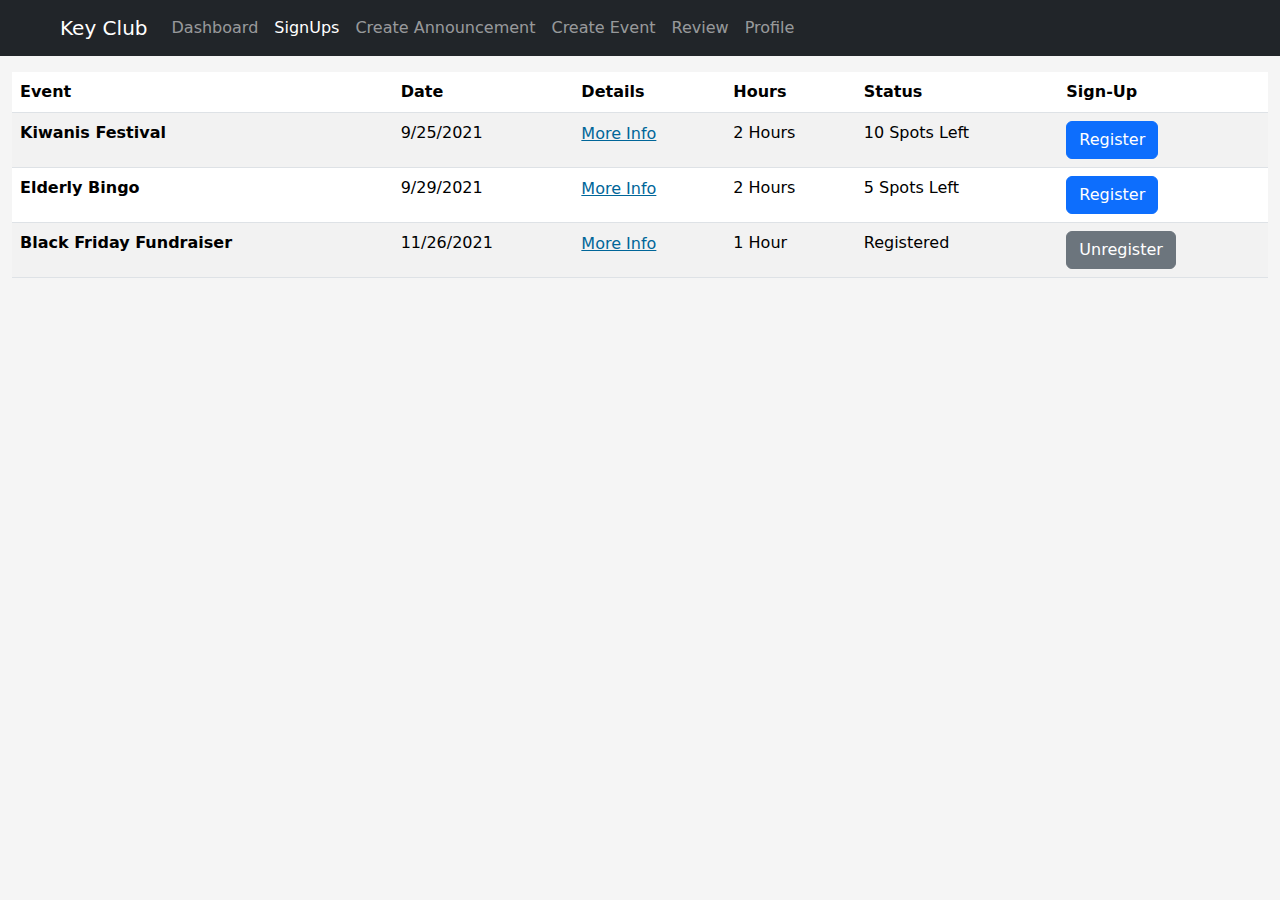
<file: board/signup.html>
<!doctype html>
<html lang="en">

<head>
  <meta charset="utf-8">
  <meta name="viewport" content="width=device-width, initial-scale=1">
  <link href="https://cdn.jsdelivr.net/npm/bootstrap@5.0.2/dist/css/bootstrap.min.css" rel="stylesheet">
  <title>Key Club -Dashboard</title>
  <script src="bootstrap.bundle.min.js"></script>




</head>

<body style="background-color:#F5F5F5">


  <nav class="navbar navbar-expand-lg navbar-dark bg-dark">
    <div class="container-fluid mx-5">
      <a class="navbar-brand" href="index.html">Key Club</a>
      <button class="navbar-toggler" type="button" data-bs-toggle="collapse" data-bs-target="#navbarNavAltMarkup"
        aria-controls="navbarNavAltMarkup" aria-expanded="false" aria-label="Toggle navigation">
        <span class="navbar-toggler-icon"></span>
      </button>
      <div class="collapse navbar-collapse" id="navbarNavAltMarkup">
        <div class="navbar-nav">
          <a class="nav-link" aria-current="page" href="index.html">Dashboard</a>
          <a class="nav-link active" href="signup.html">SignUps</a>
          <a class="nav-link" href="create announcements.html">Create Announcement</a>
          <a class="nav-link" href="create event.html">Create Event</a>
          <a class="nav-link" href="review.html">Review</a>
          <a class="nav-link" href="profile.html">Profile</a>
        </div>
      </div>
    </div>
    </div>
  </nav>



  <div class="container-fluid my-3" style="overflow: scroll">

    <table class="table table-striped">
      <thead>
        <tr>
          <th scope="col">Event</th>
          <th scope="col">Date</th>
          <th scope="col">Details</th>
          <th scope="col">Hours</th>
          <th scope="col">Status</th>
          <th scope="col">Sign-Up</th>
        </tr>
      </thead>
      <tbody>
        <tr>
          <th scope="row">Kiwanis Festival</th>
          <td>9/25/2021</td>
          <td><button type="button" class="btn btn-primary"
              style="background: none!important; border: none; padding: 0!important;color: #069; text-decoration: underline; cursor: pointer;"
              data-bs-toggle="modal" data-bs-target="#kiwanisModal">More Info</button>

            <div class="modal fade" id="kiwanisModal" tabindex="-1" role="dialog" aria-labelledby="exampleModalLabel"
              aria-hidden="true">
              <div class="modal-dialog" role="document">
                <div class="modal-content">
                  <div class="modal-header">
                    <h5 class="modal-title" id="exampleModalLabel">Kiwanis Festival</h5>
                    <button type="button" class="btn-close" data-bs-dismiss="modal" aria-label="Close">
                    </button>
                  </div>
                  <div class="modal-body">
                    <p><u><span style="font-weight:bold; ">Location:</span></u> 30 Robert Harp Dr. Livingston NJ, 07039
                    </p>
                    <br>
                    <p><u><span style="font-weight:bold; ">Date:</span></u> 9/25/2021</p>
                    <br>
                    <p><u><span style="font-weight:bold; ">Description:</span></u>
                      Lorem ipsum dolor sit amet, consectetur adipiscing elit, sed do eiusmod tempor incididunt ut
                      labore et dolore magna aliqua. Diam quam nulla porttitor massa id neque aliquam. Congue mauris
                      rhoncus aenean vel elit. Aliquam ut porttitor leo a diam sollicitudin tempor. Amet commodo nulla
                      facilisi nullam vehicula ipsum a arcu. Turpis massa sed elementum tempus egestas sed sed risus.
                      Varius vel pharetra vel turpis nunc eget lorem dolor. Nibh cras pulvinar mattis nunc sed. Egestas
                      fringilla phasellus faucibus scelerisque eleifend donec. Faucibus vitae aliquet nec ullamcorper
                      sit amet risus nullam eget. Montes nascetur ridiculus mus mauris vitae. Duis at tellus at urna
                      condimentum mattis pellentesque id nibh. Adipiscing commodo elit at imperdiet. Facilisis sed odio
                      morbi quis commodo odio. Vel quam elementum pulvinar etiam non quam. Dui sapien eget mi proin sed
                      libero enim sed faucibus.
                    </p>
                  </div>
                  <div class="modal-footer">
                    <button type="button" class="btn btn-secondary" data-bs-dismiss="modal">Close</button>
                    <button type="button" class="btn btn-primary">N/a</button>
                  </div>
                </div>
              </div>
            </div>
          </td>
          <td>2 Hours</td>
          <td>10 Spots Left</td>
          <td><button type="button" class="btn btn-primary" style="text-align:center;">Register</button></td>

        </tr>
        <tr>
          <th scope="row">Elderly Bingo</th>
          <td>9/29/2021</td>
          <td><button type="button" class="btn btn-primary"
              style="background: none!important; border: none; padding: 0!important;color: #069; text-decoration: underline; cursor: pointer;"
              data-bs-toggle="modal" data-bs-target="#elderlyModal">More Info</button>

            <div class="modal fade" id="elderlyModal" tabindex="-1" role="dialog" aria-labelledby="exampleModalLabel"
              aria-hidden="true">
              <div class="modal-dialog" role="document">
                <div class="modal-content">
                  <div class="modal-header">
                    <h5 class="modal-title" id="exampleModalLabel">Elderly Bingo 9/29</h5>
                    <button type="button" class="btn-close" data-bs-dismiss="modal" aria-label="Close">
                      <span aria-hidden="true">&times;</span>
                    </button>
                  </div>
                  <div class="modal-body">
                    <p><u><span style="font-weight:bold; ">Location:</span></u> 30 Robert Harp Dr. Livingston NJ, 07039
                    </p>
                    <br>
                    <p><u><span style="font-weight:bold; ">Date:</span></u> 9/29/2021</p>
                    <br>
                    <p><u><span style="font-weight:bold; ">Description:</span></u>
                      Lorem ipsum dolor sit amet, consectetur adipiscing elit, sed do eiusmod tempor incididunt ut
                      labore et dolore magna aliqua. Diam quam nulla porttitor massa id neque aliquam. Congue mauris
                      rhoncus aenean vel elit. Aliquam ut porttitor leo a diam sollicitudin tempor. Amet commodo nulla
                      facilisi nullam vehicula ipsum a arcu. Turpis massa sed elementum tempus egestas sed sed risus.
                      Varius vel pharetra vel turpis nunc eget lorem dolor. Nibh cras pulvinar mattis nunc sed. Egestas
                      fringilla phasellus faucibus scelerisque eleifend donec. Faucibus vitae aliquet nec ullamcorper
                      sit amet risus nullam eget. Montes nascetur ridiculus mus mauris vitae. Duis at tellus at urna
                      condimentum mattis pellentesque id nibh. Adipiscing commodo elit at imperdiet. Facilisis sed odio
                      morbi quis commodo odio. Vel quam elementum pulvinar etiam non quam. Dui sapien eget mi proin sed
                      libero enim sed faucibus.
                    </p>
                  </div>
                  <div class="modal-footer">
                    <button type="button" class="btn btn-secondary" data-bs-dismiss="modal">Close</button>
                    <button type="button" class="btn btn-primary">N/a</button>
                  </div>
                </div>
              </div>
            </div>


          </td>
          <td>2 Hours</td>
          <td>5 Spots Left</td>
          <td><button type="button" class="btn btn-primary" style="text-align:center;">Register</button></td>
        </tr>
        <tr>
          <th scope="row">Black Friday Fundraiser</th>
          <td>11/26/2021</td>
          <td><button type="button" class="btn btn-primary"
              style="background: none!important; border: none; padding: 0!important;color: #069; text-decoration: underline; cursor: pointer;"
              data-bs-toggle="modal" data-bs-target="#FridayModal">More Info</button>

            <div class="modal fade" id="FridayModal" tabindex="-1" role="dialog" aria-labelledby="exampleModalLabel"
              aria-hidden="true">
              <div class="modal-dialog" role="document">
                <div class="modal-content">
                  <div class="modal-header">
                    <h5 class="modal-title" id="exampleModalLabel">Black Friday Fundraiser</h5>
                    <button type="button" class="btn-close" data-bs-dismiss="modal" aria-label="Close">
                    </button>
                  </div>
                  <div class="modal-body">
                    <p><u><span style="font-weight:bold; ">Location:</span></u> 30 Robert Harp Dr. Livingston NJ, 07039
                    </p>
                    <br>
                    <p><u><span style="font-weight:bold; ">Date:</span></u> 9/29/2021</p>
                    <br>
                    <p><u><span style="font-weight:bold; ">Description:</span></u>
                      Lorem ipsum dolor sit amet, consectetur adipiscing elit, sed do eiusmod tempor incididunt ut
                      labore et dolore magna aliqua. Diam quam nulla porttitor massa id neque aliquam. Congue mauris
                      rhoncus aenean vel elit. Aliquam ut porttitor leo a diam sollicitudin tempor. Amet commodo nulla
                      facilisi nullam vehicula ipsum a arcu. Turpis massa sed elementum tempus egestas sed sed risus.
                      Varius vel pharetra vel turpis nunc eget lorem dolor. Nibh cras pulvinar mattis nunc sed. Egestas
                      fringilla phasellus faucibus scelerisque eleifend donec. Faucibus vitae aliquet nec ullamcorper
                      sit amet risus nullam eget. Montes nascetur ridiculus mus mauris vitae. Duis at tellus at urna
                      condimentum mattis pellentesque id nibh. Adipiscing commodo elit at imperdiet. Facilisis sed odio
                      morbi quis commodo odio. Vel quam elementum pulvinar etiam non quam. Dui sapien eget mi proin sed
                      libero enim sed faucibus.
                    </p>
                  </div>
                  <div class="modal-footer">
                    <button type="button" class="btn btn-secondary" data-bs-dismiss="modal">Close</button>
                    <button type="button" class="btn btn-primary">N/a</button>
                  </div>
                </div>
              </div>
            </div>
          </td>
          <td>1 Hour</td>
          <td>Registered</td>
          <td><button type="button" class="btn btn-secondary" style="text-align: center">Unregister</button></td>
        </tr>
      </tbody>
    </table>

  </div>



</body>

</html>
</file>
